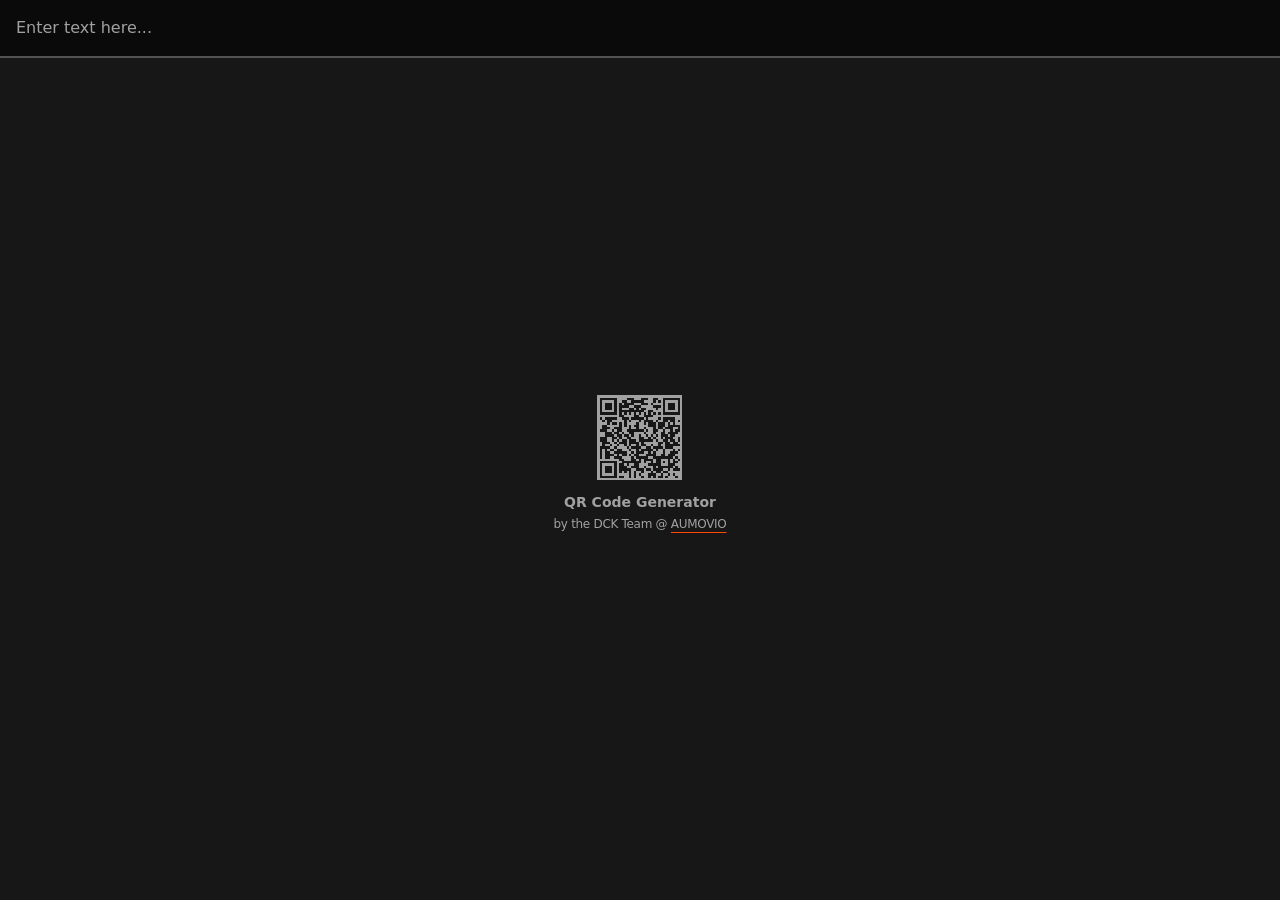
<file: dck-qr-code-generator/index.html>
<!doctype html>
<html lang="en" class="h-full">
  <head>
    <meta charset="utf-8"/>
    <title>QR Code Gen</title>
    <base href="https://kexplx.github.io/apps/dck-qr-code-generator/"/>
    <meta name="viewport" content="width=device-width, initial-scale=1"/>
    <link rel="icon" type="image/png" href="favicon.png"/>

    <!-- Safari Header (even without webapp) -->
    <meta name="theme-color" content="#0a0a0a"/>
    <link rel="manifest" href="manifest.webmanifest"/>

    <!-- iOS -->
    <link rel="apple-touch-icon" href="touch-icon-180x180.png"/>
    <meta name="mobile-web-app-capable" content="yes"/>
    <meta name="apple-mobile-web-app-status-bar-style" content="green"/>
  <link rel="stylesheet" href="styles-MJEDY5VC.css"></head>
  <body class="h-full bg-neutral-900 text-neutral-200">
    <app-root></app-root>
  <script src="main-AU4Q6XQM.js" type="module"></script></body>
</html>
</file>
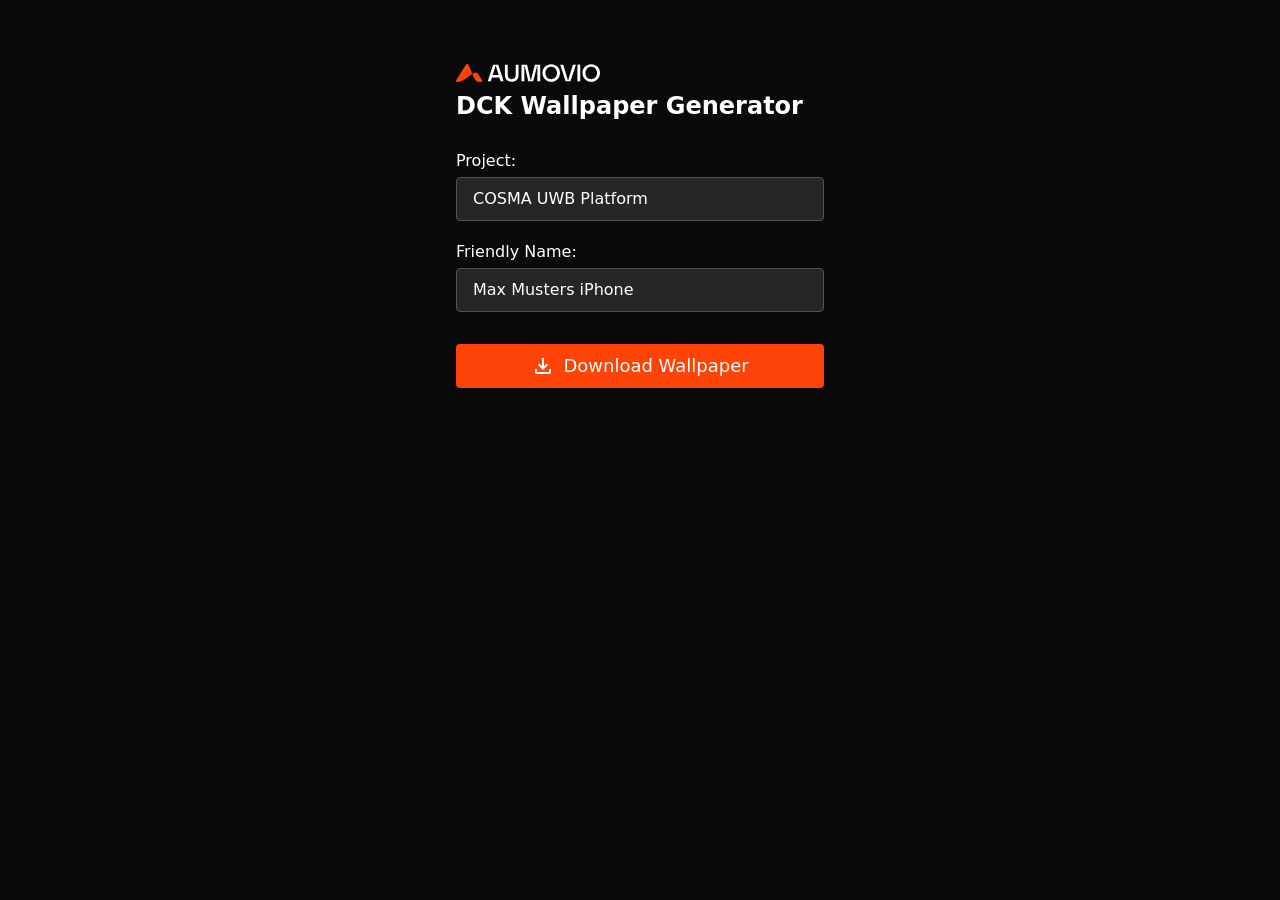
<file: dck-wallpaper-gen/index.html>
<!DOCTYPE html>
<html lang="en">
  <head>
    <meta charset="UTF-8" />
    <meta name="viewport" content="width=device-width, initial-scale=1.0" />
    <title>DCK Wallpaper Generator</title>

    <link rel="stylesheet" href="styles.min.css" />
    <link rel="shortcut icon" href="favicon.png" type="image/png" />
    <script src="html2canvas-pro.min.js"></script>

    <meta name="theme-color" content="#0a0a0a" />
    <link rel="manifest" href="manifest.webmanifest" />

    <link rel="apple-touch-icon" href="touch-icon-180x180.png" />
    <meta name="mobile-web-app-capable" content="yes" />
    <meta name="apple-mobile-web-app-status-bar-style" content="green" />
  </head>

  <body
    class="bg-neutral-950 text-white flex items-center justify-center text-lg"
  >
    <div
      class="w-full flex items-center justify-center"
      style="padding-top: 4rem"
    >
      <div class="w-full max-w-md px-10">
        <img
          src="AUMOVIO_Logo_web_orange_white_RGB.svg"
          alt="DCK Logo"
          class="w-36 mb-2"
        />
        <h1 class="text-2xl font-bold mb-6">DCK Wallpaper Generator</h1>

        <div>
          <label for="projectName" class="mb-1 inline-block text-base"
            >Project:</label
          >
          <input
            type="text"
            id="projectName"
            spellcheck="false"
            autocomplete="off"
            placeholder="COSMA UWB Platform"
            value="COSMA UWB Platform"
            class="bg-neutral-800 rounded border h-11 transition w-full border-neutral-600 text-[16px] px-4 py-2 focus:border-neutral-500 focus:bg-transparent outline-0"
          />
        </div>

        <div class="mt-4">
          <label for="friendlyName" class="mb-1 inline-block text-base"
            >Friendly Name:</label
          >
          <input
            type="text"
            id="friendlyName"
            spellcheck="false"
            autocomplete="off"
            placeholder="Max Musters iPhone"
            class="bg-neutral-800 rounded border h-11 transition w-full border-neutral-600 text-[16px] px-4 py-2 focus:border-neutral-500 focus:bg-transparent outline-0"
          />
        </div>

        <div class="mt-8">
          <button
            id="downloadBtn"
            class="w-full flex items-center justify-center rounded transition select-none bg-[#fd4308] outline-0 font-medium py-2 cursor-pointer hover:bg-[#fd4308]/80 active:bg-[#fd4308]/60"
          >
            <svg
              xmlns="http://www.w3.org/2000/svg"
              height="24px"
              viewBox="0 -960 960 960"
              width="24px"
              fill="#FFFFFF"
              class="me-2"
            >
              <path
                d="M480-320 280-520l56-58 104 104v-326h80v326l104-104 56 58-200 200ZM240-160q-33 0-56.5-23.5T160-240v-120h80v120h480v-120h80v120q0 33-23.5 56.5T720-160H240Z"
              />
            </svg>
            Download Wallpaper
          </button>
          <div
            id="successAlert"
            class="hidden text-green-500 mt-0 text-center p-2 px-4 font-medium"
          >
            ✓ check your downloads folder
          </div>
        </div>
      </div>

      <script>
        const template = (name, project) => `
      <div id="wallpaper"
           style="position:absolute; left:-9999px; top:-9999px;"
           class="bg-neutral-950 w-[360px] h-[800px] flex items-center justify-center px-8">
          <div class="flex flex-col items-center">
            <div class="text-white text-4xl font-bold text-center wrap-break-word">${name}</div>
            <div class="text-neutral-300 text-xl mb-8">${project}</div>
            <?xml version="1.0" encoding="UTF-8"?><svg
              xmlns="http://www.w3.org/2000/svg"
              viewBox="0 0 437.9999996748 54"
              class="w-28"
            >
              <g id="Brand_mark">
                <path
                  d="M68.2992933022,31.1999960809c-2.5619049561-3.927258337-5.7236944422-5.5090542338-8.9396047732-5.5090542338-12.5913939454,0-33.3591261556,28.3090581529-53.9088393684,28.3090581529-4.03363145,0-5.4508491606-1.0908950569-5.4508491606-3.3272662708,0-.9817973784.2725426314-1.7454639217.8176280987-2.6181722246L28.9985117765,3.5454541001c1.4717432965-2.3454515521,3.1615055904-3.5454541001,5.0147724541-3.5454541001,2.0713439307,0,3.7611083754,1.5272712533,4.960253725,4.4181822972l13.5181112556,32.6182105195c3.7611062246,8.9999928309,9.4846329103,16.9636071833,17.6061663995,16.9636071833h6.8682113758c2.1802071801,0,3.434097085-1.6908914245,3.434097085-3.3272662708,0-.4908986892-.1093772727-.9817973784-.3816934745-1.4181794893l-11.7191372948-18.054558159Z"
                  style="fill: #ff4208"
                />
              </g>
              <g id="Word_mark">
                <path
                  d="M411.3689307469,53.4000036323c-15.1459219147,0-26.5594927985-11.4065122043-26.5594927985-26.4000315918,0-14.9934623933,11.4135708838-26.3999756729,26.5594927985-26.3999756729,15.2180830412,0,26.6310689279,11.4065132796,26.6310689279,26.3999756729,0,14.9935193875-11.4129858866,26.4000315918-26.6310689279,26.4000315918ZM411.3689307469,45.4369527699c9.9775747883,0,17.7303707707-7.9630508624,17.7303707707-18.4369807293,0-10.5456468688-7.7527959824-18.4369253482-17.7303707707-18.4369253482s-17.6582096441,7.8912784794-17.6582096441,18.4369253482c0,10.545703863,7.6806348558,18.4369807293,17.6582096441,18.4369807293Z"
                  style="fill: #fff"
                />
                <path
                  d="M369.288051059,52.1085061494V1.8911201621h8.6137398193v50.2173859873h-8.6137398193Z"
                  style="fill: #fff"
                />
                <path
                  d="M333.3655402484,52.1085061494L316.9995894439,1.8911201621h9.1876564951l14.2850124893,46.7739246454h.717722755l14.4281991597-46.7739246454h9.1882414923l-16.5819180102,50.2173859873h-14.8589635768Z"
                  style="fill: #fff"
                />
                <path
                  d="M289.6361384192,53.4000036323c-15.1459219147,0-26.5594927985-11.4065122043-26.5594927985-26.4000315918,0-14.9934623933,11.4135708838-26.3999756729,26.5594927985-26.3999756729,15.2180830412,0,26.6310689279,11.4065132796,26.6310689279,26.3999756729,0,14.9935193875-11.4129858866,26.4000315918-26.6310689279,26.4000315918ZM289.6361384192,45.4369527699c9.9775403767,0,17.7303707707-7.9630508624,17.7303707707-18.4369807293,0-10.5456468688-7.752830394-18.4369253482-17.7303707707-18.4369253482-9.9775747883,0-17.6582268499,7.8912784794-17.6582268499,18.4369253482,0,10.545703863,7.6806520616,18.4369807293,17.6582268499,18.4369807293Z"
                  style="fill: #fff"
                />
                <path
                  d="M199.2161821124,52.1085061494V1.8911201621h17.0126652215l10.9106453402,46.7739246454h.7182905464L239.9168813211,1.8911201621h16.2227813399v50.2173859873h-8.6137398193V5.3345997851h-.8614772167l-11.8437503037,46.7739063643h-14.8589291652l-11.2697992163-46.7739063643h-.8614772167v46.7739063643h-8.6143076107Z"
                  style="fill: #fff"
                />
                <path
                  d="M169.4565825105,53.3280618797c-13.2081358583,0-20.6734057113-7.5325875469-20.6734057113-20.3021432533V1.8911201621h8.6143076107v30.5608516783c0,8.034820557,4.0193265745,13.0565269487,12.1307086416,13.0565269487,8.1119498585,0,12.131276433-5.0217063916,12.131276433-13.0565269487V1.8911201621h8.6142904049v31.1347984643c0,12.8412694822-7.4658376445,20.3021432533-20.8171773789,20.3021432533Z"
                  style="fill: #fff"
                />
                <path
                  d="M96.6412961945,52.1085061494L112.9356746751,1.8911201621h15.6488216496l16.2227641341,50.2173859873h-9.1166309514l-3.7323596337-11.8369712184h-22.5395812268l-3.6613168842,11.8369712184h-9.1160755684ZM111.5718397061,33.3128361006h18.23271992l-8.829104822-27.9782363155h-.7177141521l-8.6859009459,27.9782363155Z"
                  style="fill: #fff"
                />
              </g>
            </svg>

            <div class="text-neutral-400 text-xs mt-2">by DCK Simulation</div>
          </div>
      </div>
      `;

        document
          .getElementById("downloadBtn")
          .addEventListener("click", async () => {
            const name =
              document.getElementById("friendlyName").value.trim() ||
              "Wallpaper";
            const project =
              document.getElementById("projectName").value.trim() ||
              "DCK Simulation";

            const wrapper = document.createElement("div");
            wrapper.innerHTML = template(name, project);
            document.body.appendChild(wrapper);

            const node = wrapper.querySelector("#wallpaper");

            const canvas = await html2canvas(node, {
              scale: 3,
              useCORS: true,
            });

            canvas.toBlob((blob) => {
              const link = document.createElement("a");
              link.download = `DCK_Wallpaper_${name.replaceAll(
                /\s+/g,
                "_"
              )}.png`;
              link.href = URL.createObjectURL(blob);
              link.click();

              setTimeout(() => {
                document
                  .getElementById("successAlert")
                  .classList.remove("hidden");
              }, 2000);
            });

            document.body.removeChild(wrapper);
          });
      </script>
    </div>
  </body>
</html>
</file>
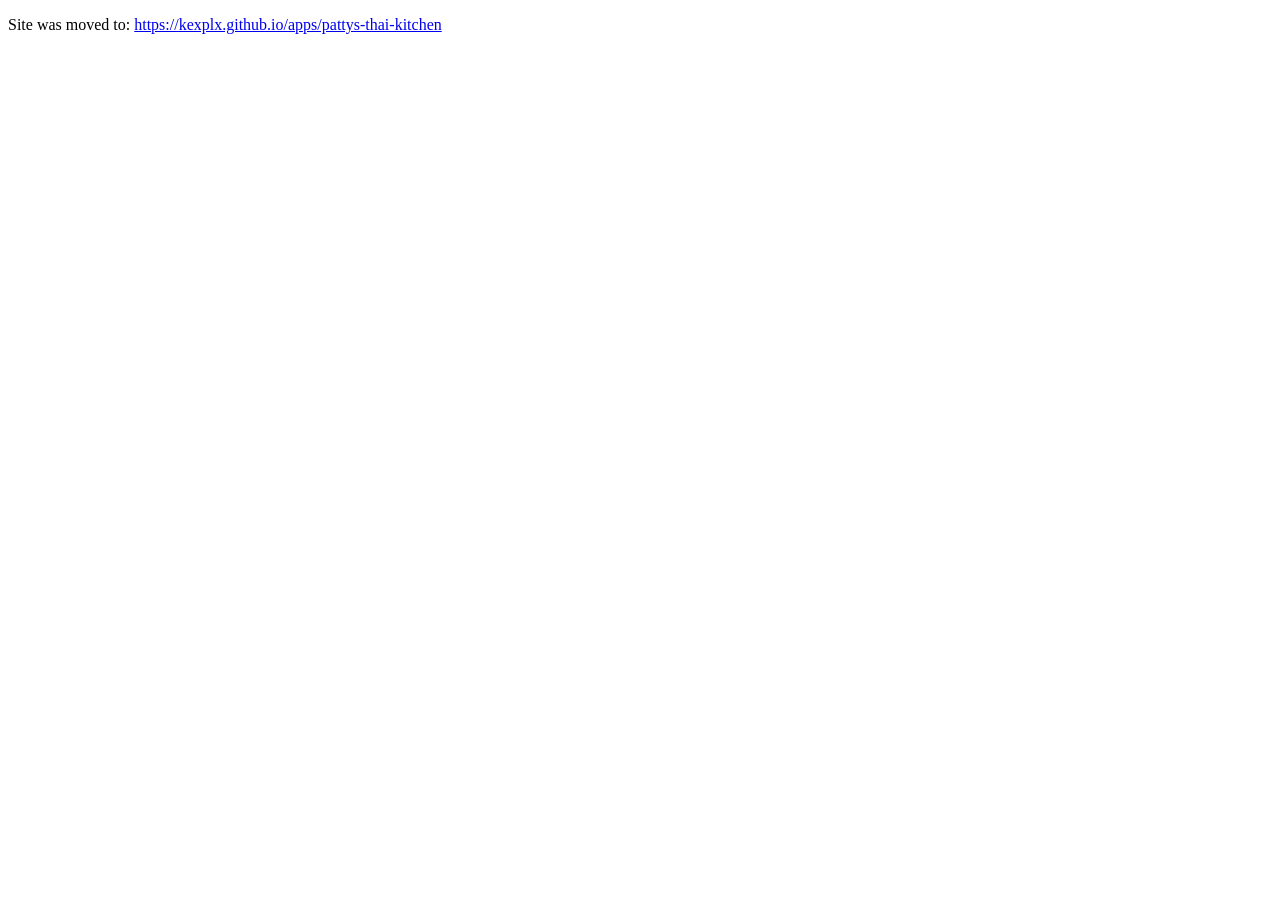
<file: jk/index.html>
<!doctype html>
<html lang="de" data-beasties-container>
  <head>
    <meta charset="utf-8">
    <title>Jellys Kitchen</title>
    <base href="./">
    <meta name="viewport" content="width=device-width, initial-scale=1, maximum-scale=1, user-scalable=no">
    <link rel="icon" type="image/x-icon" href="favicon.ico">
  <body>
    <p>
      Site was moved to: <a href="https://kexplx.github.io/apps/pattys-thai-kitchen">https://kexplx.github.io/apps/pattys-thai-kitchen</a>
    </p>
  </body>
</html>
</file>
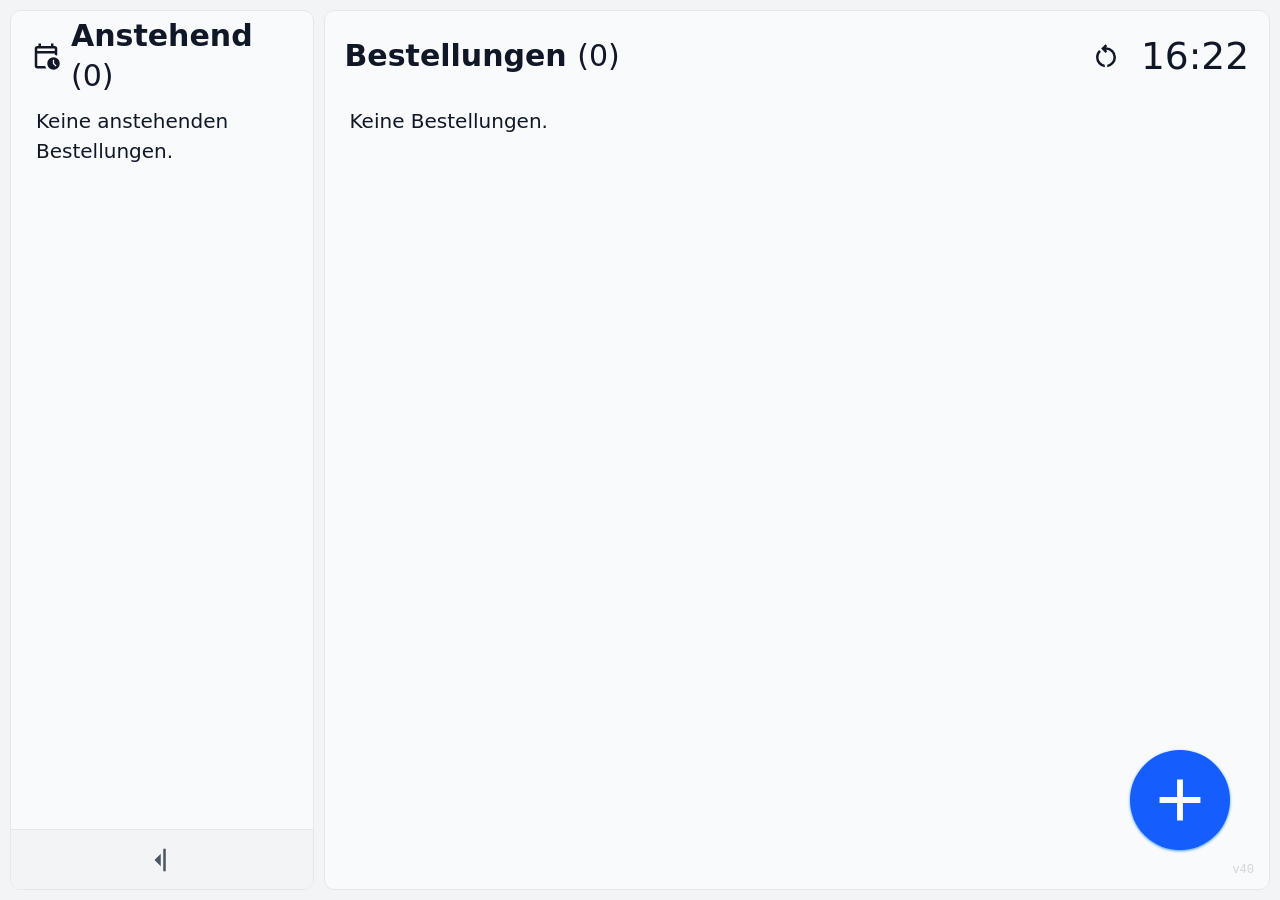
<file: pattys-thai-kitchen/index.html>
<!doctype html>
<html lang="de" data-beasties-container>
  <head>
    <meta charset="utf-8">
    <title>Pattys Thai Kitchen</title>
    <base href="./">
    <meta name="viewport" content="width=device-width, initial-scale=1, maximum-scale=1, user-scalable=no">
    <link rel="icon" type="image/x-icon" href="favicon.ico">
  <style>@layer properties;@layer theme,base,components,utilities;@layer theme{:root{--font-sans:ui-sans-serif, system-ui, sans-serif, "Apple Color Emoji", "Segoe UI Emoji", "Segoe UI Symbol", "Noto Color Emoji";--font-mono:ui-monospace, SFMono-Regular, Menlo, Monaco, Consolas, "Liberation Mono", "Courier New", monospace;--color-red-100:oklch(93.6% .032 17.717);--color-red-500:oklch(63.7% .237 25.331);--color-red-600:oklch(57.7% .245 27.325);--color-red-700:oklch(50.5% .213 27.518);--color-green-600:oklch(62.7% .194 149.214);--color-green-700:oklch(52.7% .154 150.069);--color-teal-500:oklch(70.4% .14 182.503);--color-blue-50:oklch(97% .014 254.604);--color-blue-400:oklch(70.7% .165 254.624);--color-blue-500:oklch(62.3% .214 259.815);--color-blue-600:oklch(54.6% .245 262.881);--color-blue-700:oklch(48.8% .243 264.376);--color-pink-500:oklch(65.6% .241 354.308);--color-gray-50:oklch(98.5% .002 247.839);--color-gray-100:oklch(96.7% .003 264.542);--color-gray-200:oklch(92.8% .006 264.531);--color-gray-300:oklch(87.2% .01 258.338);--color-gray-400:oklch(70.7% .022 261.325);--color-gray-500:oklch(55.1% .027 264.364);--color-gray-600:oklch(44.6% .03 256.802);--color-gray-700:oklch(37.3% .034 259.733);--color-gray-800:oklch(27.8% .033 256.848);--color-gray-900:oklch(21% .034 264.665);--color-black:#000;--color-white:#fff;--spacing:.25rem;--container-md:28rem;--container-6xl:72rem;--text-sm:.875rem;--text-sm--line-height:calc(1.25 / .875);--text-lg:1.125rem;--text-lg--line-height:calc(1.75 / 1.125);--text-xl:1.25rem;--text-xl--line-height:calc(1.75 / 1.25);--text-2xl:1.5rem;--text-2xl--line-height:calc(2 / 1.5);--text-3xl:1.875rem;--text-3xl--line-height:1.2 ;--font-weight-normal:400;--font-weight-medium:500;--font-weight-bold:700;--tracking-tight:-.025em;--radius-lg:.5rem;--radius-xl:.75rem;--blur-xs:4px;--default-transition-duration:.15s;--default-transition-timing-function:cubic-bezier(.4, 0, .2, 1);--default-font-family:var(--font-sans);--default-mono-font-family:var(--font-mono)}}@layer base{*,:after,:before{box-sizing:border-box;margin:0;padding:0;border:0 solid}html{line-height:1.5;-webkit-text-size-adjust:100%;tab-size:4;font-family:var(--default-font-family, ui-sans-serif, system-ui, sans-serif, "Apple Color Emoji", "Segoe UI Emoji", "Segoe UI Symbol", "Noto Color Emoji");font-feature-settings:var(--default-font-feature-settings, normal);font-variation-settings:var(--default-font-variation-settings, normal);-webkit-tap-highlight-color:transparent}}@layer utilities{.bg-gray-100{background-color:var(--color-gray-100)}.text-gray-900{color:var(--color-gray-900)}}html{font-size:20px}@property --tw-space-y-reverse{syntax:"*";inherits:false;initial-value:0;}@property --tw-border-style{syntax:"*";inherits:false;initial-value:solid;}@property --tw-font-weight{syntax:"*";inherits:false;}@property --tw-tracking{syntax:"*";inherits:false;}@property --tw-ordinal{syntax:"*";inherits:false;}@property --tw-slashed-zero{syntax:"*";inherits:false;}@property --tw-numeric-figure{syntax:"*";inherits:false;}@property --tw-numeric-spacing{syntax:"*";inherits:false;}@property --tw-numeric-fraction{syntax:"*";inherits:false;}@property --tw-shadow{syntax:"*";inherits:false;initial-value:0 0 #0000;}@property --tw-shadow-color{syntax:"*";inherits:false;}@property --tw-shadow-alpha{syntax:"<percentage>";inherits:false;initial-value:100%;}@property --tw-inset-shadow{syntax:"*";inherits:false;initial-value:0 0 #0000;}@property --tw-inset-shadow-color{syntax:"*";inherits:false;}@property --tw-inset-shadow-alpha{syntax:"<percentage>";inherits:false;initial-value:100%;}@property --tw-ring-color{syntax:"*";inherits:false;}@property --tw-ring-shadow{syntax:"*";inherits:false;initial-value:0 0 #0000;}@property --tw-inset-ring-color{syntax:"*";inherits:false;}@property --tw-inset-ring-shadow{syntax:"*";inherits:false;initial-value:0 0 #0000;}@property --tw-ring-inset{syntax:"*";inherits:false;}@property --tw-ring-offset-width{syntax:"<length>";inherits:false;initial-value:0px;}@property --tw-ring-offset-color{syntax:"*";inherits:false;initial-value:#fff;}@property --tw-ring-offset-shadow{syntax:"*";inherits:false;initial-value:0 0 #0000;}@property --tw-blur{syntax:"*";inherits:false;}@property --tw-brightness{syntax:"*";inherits:false;}@property --tw-contrast{syntax:"*";inherits:false;}@property --tw-grayscale{syntax:"*";inherits:false;}@property --tw-hue-rotate{syntax:"*";inherits:false;}@property --tw-invert{syntax:"*";inherits:false;}@property --tw-opacity{syntax:"*";inherits:false;}@property --tw-saturate{syntax:"*";inherits:false;}@property --tw-sepia{syntax:"*";inherits:false;}@property --tw-drop-shadow{syntax:"*";inherits:false;}@property --tw-drop-shadow-color{syntax:"*";inherits:false;}@property --tw-drop-shadow-alpha{syntax:"<percentage>";inherits:false;initial-value:100%;}@property --tw-drop-shadow-size{syntax:"*";inherits:false;}@property --tw-backdrop-blur{syntax:"*";inherits:false;}@property --tw-backdrop-brightness{syntax:"*";inherits:false;}@property --tw-backdrop-contrast{syntax:"*";inherits:false;}@property --tw-backdrop-grayscale{syntax:"*";inherits:false;}@property --tw-backdrop-hue-rotate{syntax:"*";inherits:false;}@property --tw-backdrop-invert{syntax:"*";inherits:false;}@property --tw-backdrop-opacity{syntax:"*";inherits:false;}@property --tw-backdrop-saturate{syntax:"*";inherits:false;}@property --tw-backdrop-sepia{syntax:"*";inherits:false;}@layer properties{@supports ((-webkit-hyphens: none) and (not (margin-trim: inline))) or ((-moz-orient: inline) and (not (color:rgb(from red r g b)))){*,:before,:after{--tw-space-y-reverse:0;--tw-border-style:solid;--tw-font-weight:initial;--tw-tracking:initial;--tw-ordinal:initial;--tw-slashed-zero:initial;--tw-numeric-figure:initial;--tw-numeric-spacing:initial;--tw-numeric-fraction:initial;--tw-shadow:0 0 #0000;--tw-shadow-color:initial;--tw-shadow-alpha:100%;--tw-inset-shadow:0 0 #0000;--tw-inset-shadow-color:initial;--tw-inset-shadow-alpha:100%;--tw-ring-color:initial;--tw-ring-shadow:0 0 #0000;--tw-inset-ring-color:initial;--tw-inset-ring-shadow:0 0 #0000;--tw-ring-inset:initial;--tw-ring-offset-width:0px;--tw-ring-offset-color:#fff;--tw-ring-offset-shadow:0 0 #0000;--tw-blur:initial;--tw-brightness:initial;--tw-contrast:initial;--tw-grayscale:initial;--tw-hue-rotate:initial;--tw-invert:initial;--tw-opacity:initial;--tw-saturate:initial;--tw-sepia:initial;--tw-drop-shadow:initial;--tw-drop-shadow-color:initial;--tw-drop-shadow-alpha:100%;--tw-drop-shadow-size:initial;--tw-backdrop-blur:initial;--tw-backdrop-brightness:initial;--tw-backdrop-contrast:initial;--tw-backdrop-grayscale:initial;--tw-backdrop-hue-rotate:initial;--tw-backdrop-invert:initial;--tw-backdrop-opacity:initial;--tw-backdrop-saturate:initial;--tw-backdrop-sepia:initial}}}</style><link rel="stylesheet" href="styles-PNLXZDES.css" media="print" onload="this.media='all'"><noscript><link rel="stylesheet" href="styles-PNLXZDES.css"></noscript></head>
  <body class="bg-gray-100 text-gray-900">
    <app-root></app-root>
  <script src="main-TTSS6M2B.js" type="module"></script></body>
</html>
</file>
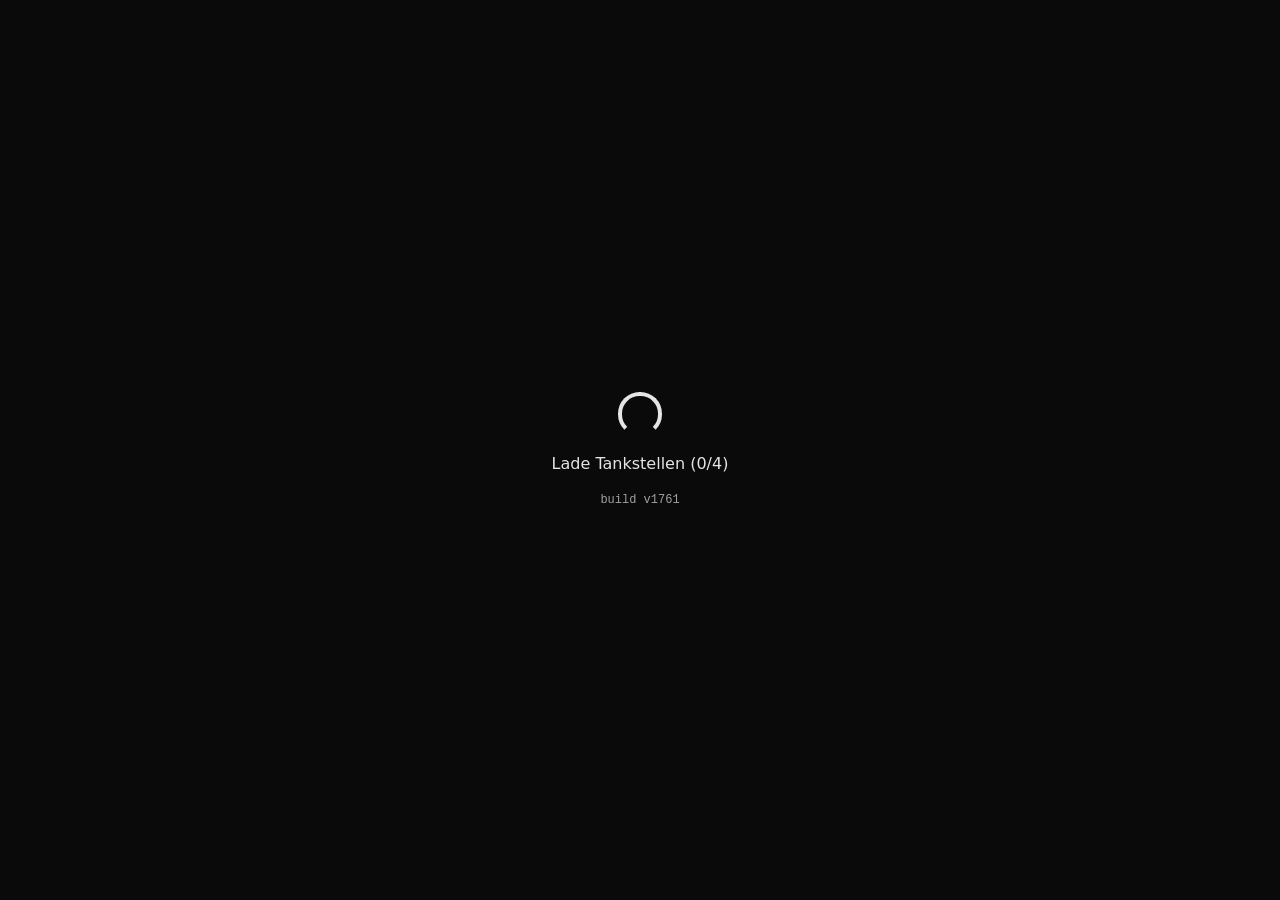
<file: tanken/index.html>
<!doctype html>
<html lang="en">
  <head>
    <meta charset="UTF-8" />
    <meta name="viewport" content="width=device-width, initial-scale=1.0" />
    <title>Tanken</title>
    <link rel="icon" type="image/png" href="favicon.png" />
    <link rel="stylesheet" href="styles.min.css" />

    <style>
      .loader {
        --color-1: #e5e5e5;
        --size: 0.9px;
        width: calc(48 * var(--size));
        height: calc(48 * var(--size));
        border: calc(5 * var(--size)) solid var(--color-1);
        border-bottom-color: transparent;
        border-radius: 50%;
        display: inline-block;
        box-sizing: border-box;
        animation: rotation 1s linear infinite;
      }

      @keyframes rotation {
        0% {
          transform: rotate(0deg);
        }
        100% {
          transform: rotate(360deg);
        }
      }
    </style>

    <!-- Safari Header (even without webapp) -->
    <meta name="theme-color" content="#0a0a0a" />
    <link rel="manifest" href="manifest.webmanifest" />

    <!-- iOS -->
    <link rel="apple-touch-icon" href="touch-icon-180x180.png" />
    <meta name="mobile-web-app-capable" content="yes" />
    <meta name="apple-mobile-web-app-status-bar-style" content="green" />
  </head>
  <body
    class="bg-neutral-950 text-neutral-200 pt-10 pb-24 flex flex-col items-center justify-center space-y-10"
    style="touch-action: manipulation"
  >
    <div
      id="fuelTypeSwitcher"
      class="fixed hidden top-16 right-4 z-50 flex-col items-center gap-1.5 rounded-lg border border-neutral-700 bg-neutral-900/60 p-1 shadow-lg backdrop-blur transition-all duration-300"
    ></div>

    <button
      id="fuelMenuToggle"
      type="button"
      aria-label="Kraftstoffauswahl ein-/ausblenden"
      class="fixed hidden top-4 right-4 z-50 h-10 items-center justify-center gap-1 transition-colors text-neutral-500"
    >
      <span id="fuelMenuLabel" class="w-20 text-neutral-500 text-right"></span>
      <svg
        xmlns="http://www.w3.org/2000/svg"
        height="24px"
        viewBox="0 -960 960 960"
        width="24px"
        fill="currentColor"
        class="transition-transform duration-300"
      >
        <path d="M480-528 296-344l-56-56 240-240 240 240-56 56-184-184Z" />
      </svg>
    </button>

    <div
      id="stationContainer"
      class="flex flex-col items-center justify-center w-full space-y-8"
    >
      <div class="fixed inset-0 flex flex-col items-center justify-center">
        <span class="loader"></span>
        <p id="loadingCounter" class="mt-4">Lade Tankstellen...</p>

        <p class="text-neutral-400 text-xs mt-4 font-mono">
          build v<span>1761</span>
        </p>
      </div>
    </div>

    <script src="utils.js"></script>
    <script src="app.js"></script>
  </body>
</html>
</file>
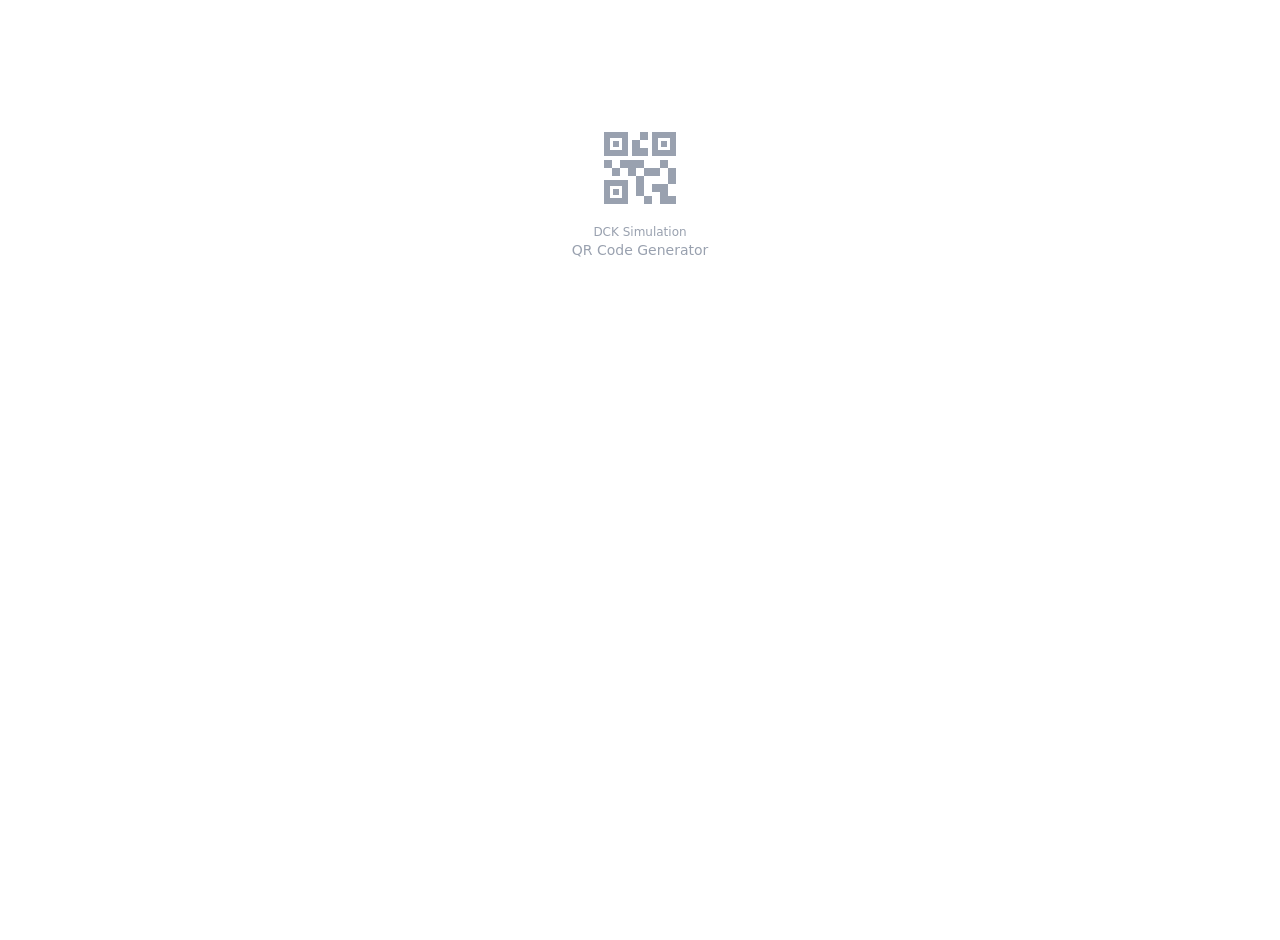
<file: test-1/index.html>
<!doctype html>
<html lang="en" class="h-full">
  <head>
    <meta charset="utf-8"/>
    <title>QR Code Generator</title>
    <base href="https://kexplx.github.io/apps/test-1/"/>
    <meta name="viewport" content="width=device-width, initial-scale=1"/>
    <link rel="icon" type="image/png" href="favicon.png"/>
  <link rel="stylesheet" href="styles-NYVGJ2CP.css"></head>
  <body class="h-full overflow-hidden text-gray-800">
    <app-root></app-root>
  <script src="main-WLLAS3D6.js" type="module"></script></body>
</html>
</file>
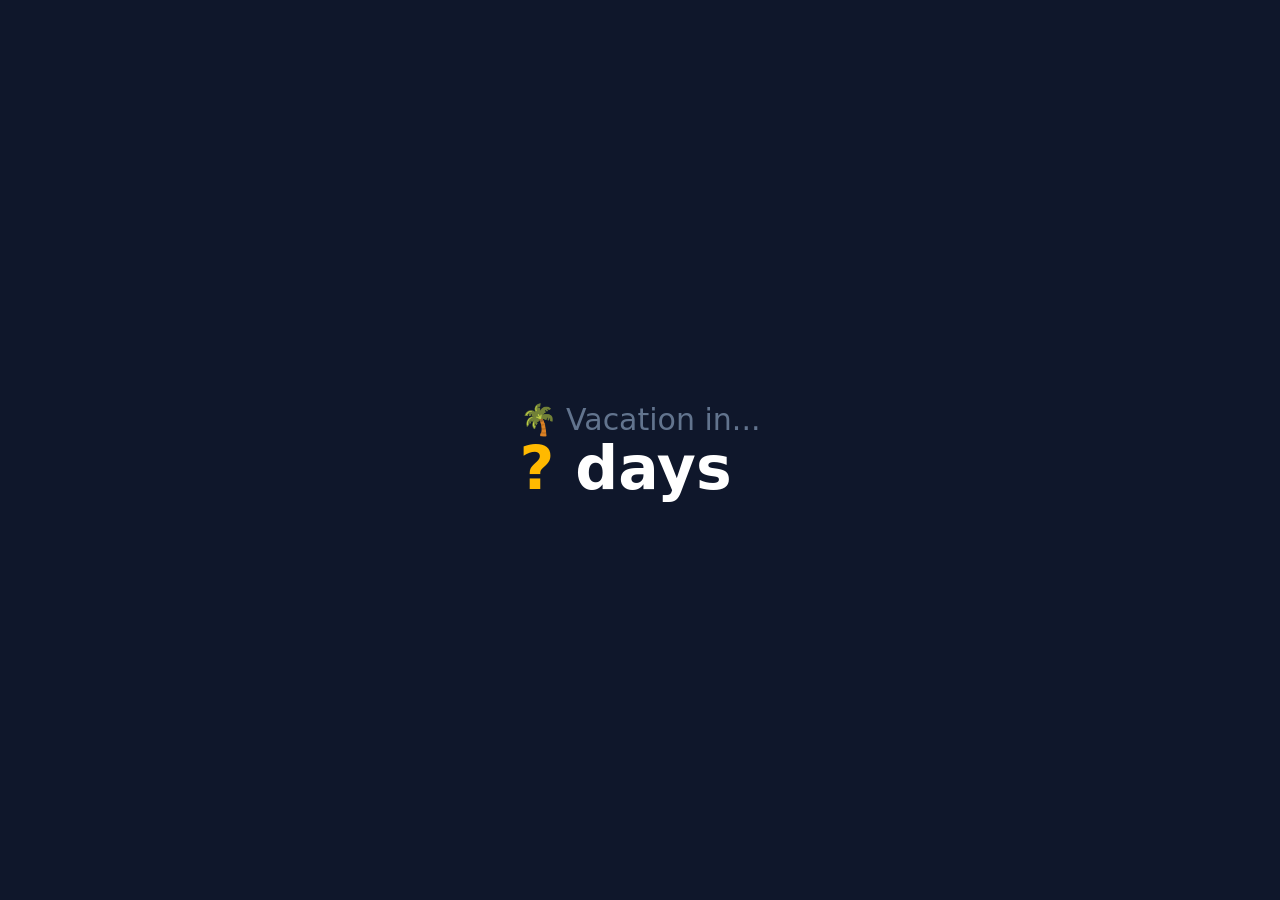
<file: vacation-tracker/index.html>
<!DOCTYPE html>
<html lang="en">
  <head>
    <meta charset="UTF-8" />
    <link
      rel="icon"
      href="data:image/svg+xml,<svg xmlns=%22http://www.w3.org/2000/svg%22 viewBox=%220 0 100 100%22><text y=%22.9em%22 font-size=%2290%22>🌴</text></svg>"
    />
    <meta name="viewport" content="width=device-width, initial-scale=1.0" />
    <title>Vacation Tracker</title>
    <style>
      /*! tailwindcss v4.1.11 | MIT License | https://tailwindcss.com */
      @layer properties;
      @layer theme, base, components, utilities;
      @layer theme {
        :root,
        :host {
          --font-sans: ui-sans-serif, system-ui, sans-serif, "Apple Color Emoji",
            "Segoe UI Emoji", "Segoe UI Symbol", "Noto Color Emoji";
          --font-mono: ui-monospace, SFMono-Regular, Menlo, Monaco, Consolas,
            "Liberation Mono", "Courier New", monospace;
          --color-amber-400: oklch(82.8% 0.189 84.429);
          --color-slate-500: oklch(55.4% 0.046 257.417);
          --color-slate-900: oklch(20.8% 0.042 265.755);
          --color-white: #fff;
          --text-3xl: 1.875rem;
          --text-3xl--line-height: calc(2.25 / 1.875);
          --text-6xl: 3.75rem;
          --text-6xl--line-height: 1;
          --font-weight-medium: 500;
          --font-weight-extrabold: 800;
          --tracking-tighter: -0.05em;
          --default-font-family: var(--font-sans);
          --default-mono-font-family: var(--font-mono);
        }
      }
      @layer base {
        *,
        ::after,
        ::before,
        ::backdrop,
        ::file-selector-button {
          box-sizing: border-box;
          margin: 0;
          padding: 0;
          border: 0 solid;
        }
        html,
        :host {
          line-height: 1.5;
          -webkit-text-size-adjust: 100%;
          tab-size: 4;
          font-family: var(
            --default-font-family,
            ui-sans-serif,
            system-ui,
            sans-serif,
            "Apple Color Emoji",
            "Segoe UI Emoji",
            "Segoe UI Symbol",
            "Noto Color Emoji"
          );
          font-feature-settings: var(--default-font-feature-settings, normal);
          font-variation-settings: var(
            --default-font-variation-settings,
            normal
          );
          -webkit-tap-highlight-color: transparent;
        }
        hr {
          height: 0;
          color: inherit;
          border-top-width: 1px;
        }
        abbr:where([title]) {
          -webkit-text-decoration: underline dotted;
          text-decoration: underline dotted;
        }
        h1,
        h2,
        h3,
        h4,
        h5,
        h6 {
          font-size: inherit;
          font-weight: inherit;
        }
        a {
          color: inherit;
          -webkit-text-decoration: inherit;
          text-decoration: inherit;
        }
        b,
        strong {
          font-weight: bolder;
        }
        code,
        kbd,
        samp,
        pre {
          font-family: var(
            --default-mono-font-family,
            ui-monospace,
            SFMono-Regular,
            Menlo,
            Monaco,
            Consolas,
            "Liberation Mono",
            "Courier New",
            monospace
          );
          font-feature-settings: var(
            --default-mono-font-feature-settings,
            normal
          );
          font-variation-settings: var(
            --default-mono-font-variation-settings,
            normal
          );
          font-size: 1em;
        }
        small {
          font-size: 80%;
        }
        sub,
        sup {
          font-size: 75%;
          line-height: 0;
          position: relative;
          vertical-align: baseline;
        }
        sub {
          bottom: -0.25em;
        }
        sup {
          top: -0.5em;
        }
        table {
          text-indent: 0;
          border-color: inherit;
          border-collapse: collapse;
        }
        :-moz-focusring {
          outline: auto;
        }
        progress {
          vertical-align: baseline;
        }
        summary {
          display: list-item;
        }
        ol,
        ul,
        menu {
          list-style: none;
        }
        img,
        svg,
        video,
        canvas,
        audio,
        iframe,
        embed,
        object {
          display: block;
          vertical-align: middle;
        }
        img,
        video {
          max-width: 100%;
          height: auto;
        }
        button,
        input,
        select,
        optgroup,
        textarea,
        ::file-selector-button {
          font: inherit;
          font-feature-settings: inherit;
          font-variation-settings: inherit;
          letter-spacing: inherit;
          color: inherit;
          border-radius: 0;
          background-color: transparent;
          opacity: 1;
        }
        :where(select:is([multiple], [size])) optgroup {
          font-weight: bolder;
        }
        :where(select:is([multiple], [size])) optgroup option {
          padding-inline-start: 20px;
        }
        ::file-selector-button {
          margin-inline-end: 4px;
        }
        ::placeholder {
          opacity: 1;
        }
        @supports (not (-webkit-appearance: -apple-pay-button)) or
          (contain-intrinsic-size: 1px) {
          ::placeholder {
            color: currentcolor;
            @supports (color: color-mix(in lab, red, red)) {
              color: color-mix(in oklab, currentcolor 50%, transparent);
            }
          }
        }
        textarea {
          resize: vertical;
        }
        ::-webkit-search-decoration {
          -webkit-appearance: none;
        }
        ::-webkit-date-and-time-value {
          min-height: 1lh;
          text-align: inherit;
        }
        ::-webkit-datetime-edit {
          display: inline-flex;
        }
        ::-webkit-datetime-edit-fields-wrapper {
          padding: 0;
        }
        ::-webkit-datetime-edit,
        ::-webkit-datetime-edit-year-field,
        ::-webkit-datetime-edit-month-field,
        ::-webkit-datetime-edit-day-field,
        ::-webkit-datetime-edit-hour-field,
        ::-webkit-datetime-edit-minute-field,
        ::-webkit-datetime-edit-second-field,
        ::-webkit-datetime-edit-millisecond-field,
        ::-webkit-datetime-edit-meridiem-field {
          padding-block: 0;
        }
        :-moz-ui-invalid {
          box-shadow: none;
        }
        button,
        input:where([type="button"], [type="reset"], [type="submit"]),
        ::file-selector-button {
          appearance: button;
        }
        ::-webkit-inner-spin-button,
        ::-webkit-outer-spin-button {
          height: auto;
        }
        [hidden]:where(:not([hidden="until-found"])) {
          display: none !important;
        }
      }
      @layer utilities {
        .flex {
          display: flex;
        }
        .h-screen {
          height: 100vh;
        }
        .w-screen {
          width: 100vw;
        }
        .items-center {
          align-items: center;
        }
        .justify-center {
          justify-content: center;
        }
        .bg-slate-900 {
          background-color: var(--color-slate-900);
        }
        .text-3xl {
          font-size: var(--text-3xl);
          line-height: var(--tw-leading, var(--text-3xl--line-height));
        }
        .text-6xl {
          font-size: var(--text-6xl);
          line-height: var(--tw-leading, var(--text-6xl--line-height));
        }
        .font-extrabold {
          --tw-font-weight: var(--font-weight-extrabold);
          font-weight: var(--font-weight-extrabold);
        }
        .font-medium {
          --tw-font-weight: var(--font-weight-medium);
          font-weight: var(--font-weight-medium);
        }
        .tracking-tighter {
          --tw-tracking: var(--tracking-tighter);
          letter-spacing: var(--tracking-tighter);
        }
        .text-amber-400 {
          color: var(--color-amber-400);
        }
        .text-slate-500 {
          color: var(--color-slate-500);
        }
        .text-white {
          color: var(--color-white);
        }
      }
      @property --tw-font-weight {
        syntax: "*";
        inherits: false;
      }
      @property --tw-tracking {
        syntax: "*";
        inherits: false;
      }
      @layer properties {
        @supports ((-webkit-hyphens: none) and (not (margin-trim: inline))) or
          ((-moz-orient: inline) and (not (color: rgb(from red r g b)))) {
          *,
          ::before,
          ::after,
          ::backdrop {
            --tw-font-weight: initial;
            --tw-tracking: initial;
          }
        }
      }
    </style>
  </head>
  <body>
    <div
      class="flex h-screen w-screen items-center justify-center bg-slate-900"
    >
      <div>
        <p class="text-3xl font-medium text-slate-500">🌴 Vacation in...</p>
        <p class="text-6xl font-extrabold text-white">
          <span id="daysCount" class="text-amber-400"></span>
          <span class="daysLabel"></span>
        </p>
      </div>
    </div>

    <script>
      function getDaysUntilVacation(vacationDate) {
        const [day, month, year] = vacationDate.split(".").map(Number);
        const vacation = new Date(year, month - 1, day);
        const today = new Date();
        today.setHours(0, 0, 0, 0);
        const diffTime = vacation - today;
        return Math.ceil(diffTime / (1000 * 60 * 60 * 24));
      }

      const params = new URLSearchParams(window.location.search);
      const vacationDate = params.get("vacationDate");

      const countElem = document.getElementById("daysCount");
      const labelElem = document.querySelector(".daysLabel");
      const topElem = document.querySelector("p.text-3xl");

      if (vacationDate) {
        const days = getDaysUntilVacation(vacationDate);

        if (days <= 0) {
          countElem.textContent = "HAPPY";
          labelElem.textContent = "VACATION 🍹";
          topElem.style.display = "none";
        } else {
          countElem.textContent = days;
          labelElem.textContent = days === 1 ? "DAY" : "DAYS";
        }
      } else {
        countElem.textContent = "?";
        labelElem.textContent = "days";
      }
    </script>
  </body>
</html>
</file>
<file: dck-qr-code-generator/styles-MJEDY5VC.css>
@layer properties;@layer theme,base,components,utilities;@layer theme{:root,:host{--font-sans: ui-sans-serif, system-ui, sans-serif, "Apple Color Emoji", "Segoe UI Emoji", "Segoe UI Symbol", "Noto Color Emoji";--font-mono: ui-monospace, SFMono-Regular, Menlo, Monaco, Consolas, "Liberation Mono", "Courier New", monospace;--color-neutral-200: oklch(92.2% 0 0);--color-neutral-400: oklch(70.8% 0 0);--color-neutral-500: oklch(55.6% 0 0);--color-neutral-600: oklch(43.9% 0 0);--color-neutral-800: oklch(26.9% 0 0);--color-neutral-900: oklch(20.5% 0 0);--color-neutral-950: oklch(14.5% 0 0);--spacing: .25rem;--text-xs: .75rem;--text-xs--line-height: calc(1 / .75);--text-sm: .875rem;--text-sm--line-height: calc(1.25 / .875);--font-weight-bold: 700;--tracking-tight: -.025em;--default-transition-duration: .15s;--default-transition-timing-function: cubic-bezier(.4, 0, .2, 1);--default-font-family: var(--font-sans);--default-mono-font-family: var(--font-mono);--color-AUMOVIO-orange: #fd4708}}@layer base{*,:after,:before,::backdrop,::file-selector-button{box-sizing:border-box;margin:0;padding:0;border:0 solid}html,:host{line-height:1.5;-webkit-text-size-adjust:100%;tab-size:4;font-family:var(--default-font-family, ui-sans-serif, system-ui, sans-serif, "Apple Color Emoji", "Segoe UI Emoji", "Segoe UI Symbol", "Noto Color Emoji");font-feature-settings:var(--default-font-feature-settings, normal);font-variation-settings:var(--default-font-variation-settings, normal);-webkit-tap-highlight-color:transparent}hr{height:0;color:inherit;border-top-width:1px}abbr:where([title]){-webkit-text-decoration:underline dotted;text-decoration:underline dotted}h1,h2,h3,h4,h5,h6{font-size:inherit;font-weight:inherit}a{color:inherit;-webkit-text-decoration:inherit;text-decoration:inherit}b,strong{font-weight:bolder}code,kbd,samp,pre{font-family:var(--default-mono-font-family, ui-monospace, SFMono-Regular, Menlo, Monaco, Consolas, "Liberation Mono", "Courier New", monospace);font-feature-settings:var(--default-mono-font-feature-settings, normal);font-variation-settings:var(--default-mono-font-variation-settings, normal);font-size:1em}small{font-size:80%}sub,sup{font-size:75%;line-height:0;position:relative;vertical-align:baseline}sub{bottom:-.25em}sup{top:-.5em}table{text-indent:0;border-color:inherit;border-collapse:collapse}:-moz-focusring{outline:auto}progress{vertical-align:baseline}summary{display:list-item}ol,ul,menu{list-style:none}img,svg,video,canvas,audio,iframe,embed,object{display:block;vertical-align:middle}img,video{max-width:100%;height:auto}button,input,select,optgroup,textarea,::file-selector-button{font:inherit;font-feature-settings:inherit;font-variation-settings:inherit;letter-spacing:inherit;color:inherit;border-radius:0;background-color:transparent;opacity:1}:where(select:is([multiple],[size])) optgroup{font-weight:bolder}:where(select:is([multiple],[size])) optgroup option{padding-inline-start:20px}::file-selector-button{margin-inline-end:4px}::placeholder{opacity:1}@supports (not (-webkit-appearance: -apple-pay-button)) or (contain-intrinsic-size: 1px){::placeholder{color:currentcolor}@supports (color: color-mix(in lab,red,red)){{color:color-mix(in oklab,currentcolor 50%,transparent)}}}textarea{resize:vertical}::-webkit-search-decoration{-webkit-appearance:none}::-webkit-date-and-time-value{min-height:1lh;text-align:inherit}::-webkit-datetime-edit{display:inline-flex}::-webkit-datetime-edit-fields-wrapper{padding:0}::-webkit-datetime-edit,::-webkit-datetime-edit-year-field,::-webkit-datetime-edit-month-field,::-webkit-datetime-edit-day-field,::-webkit-datetime-edit-hour-field,::-webkit-datetime-edit-minute-field,::-webkit-datetime-edit-second-field,::-webkit-datetime-edit-millisecond-field,::-webkit-datetime-edit-meridiem-field{padding-block:0}:-moz-ui-invalid{box-shadow:none}button,input:where([type=button],[type=reset],[type=submit]),::file-selector-button{appearance:button}::-webkit-inner-spin-button,::-webkit-outer-spin-button{height:auto}[hidden]:where(:not([hidden=until-found])){display:none!important}}@layer utilities{.absolute{position:absolute}.relative{position:relative}.top-0{top:calc(var(--spacing) * 0)}.right-0{right:calc(var(--spacing) * 0)}.bottom-\[2px\]{bottom:2px}.container{width:100%}@media (width >= 40rem){.container{max-width:40rem}}@media (width >= 48rem){.container{max-width:48rem}}@media (width >= 64rem){.container{max-width:64rem}}@media (width >= 80rem){.container{max-width:80rem}}@media (width >= 96rem){.container{max-width:96rem}}.mt-1{margin-top:calc(var(--spacing) * 1)}.mt-3{margin-top:calc(var(--spacing) * 3)}.mt-8{margin-top:calc(var(--spacing) * 8)}.mb-8{margin-bottom:calc(var(--spacing) * 8)}.contents{display:contents}.flex{display:flex}.hidden{display:none}.inline{display:inline}.h-full{height:100%}.w-5{width:calc(var(--spacing) * 5)}.w-full{width:100%}.flex-1{flex:1}.flex-col{flex-direction:column}.items-center{align-items:center}.justify-center{justify-content:center}.border-b-2{border-bottom-style:var(--tw-border-style);border-bottom-width:2px}.border-neutral-600{border-color:var(--color-neutral-600)}.bg-neutral-900{background-color:var(--color-neutral-900)}.bg-neutral-950{background-color:var(--color-neutral-950)}.fill-neutral-400{fill:var(--color-neutral-400)}.p-5{padding:calc(var(--spacing) * 5)}.px-4{padding-inline:calc(var(--spacing) * 4)}.py-4{padding-block:calc(var(--spacing) * 4)}.ps-4{padding-inline-start:calc(var(--spacing) * 4)}.pr-11{padding-right:calc(var(--spacing) * 11)}.text-center{text-align:center}.text-sm{font-size:var(--text-sm);line-height:var(--tw-leading, var(--text-sm--line-height))}.text-xs{font-size:var(--text-xs);line-height:var(--tw-leading, var(--text-xs--line-height))}.font-bold{--tw-font-weight: var(--font-weight-bold);font-weight:var(--font-weight-bold)}.tracking-tight{--tw-tracking: var(--tracking-tight);letter-spacing:var(--tracking-tight)}.text-neutral-200{color:var(--color-neutral-200)}.text-neutral-400{color:var(--color-neutral-400)}.text-neutral-500{color:var(--color-neutral-500)}.underline{text-decoration-line:underline}.decoration-AUMOVIO-orange{text-decoration-color:var(--color-AUMOVIO-orange)}.underline-offset-4{text-underline-offset:4px}.placeholder-neutral-400::placeholder{color:var(--color-neutral-400)}.caret-AUMOVIO-orange{caret-color:var(--color-AUMOVIO-orange)}.transition-all{transition-property:all;transition-timing-function:var(--tw-ease, var(--default-transition-timing-function));transition-duration:var(--tw-duration, var(--default-transition-duration))}.transition-colors{transition-property:color,background-color,border-color,outline-color,text-decoration-color,fill,stroke,--tw-gradient-from,--tw-gradient-via,--tw-gradient-to;transition-timing-function:var(--tw-ease, var(--default-transition-timing-function));transition-duration:var(--tw-duration, var(--default-transition-duration))}.select-none{-webkit-user-select:none;user-select:none}@media (hover: hover){.hover\:bg-neutral-800\/80:hover{background-color:color-mix(in srgb,oklch(26.9% 0 0) 80%,transparent)}@supports (color: color-mix(in lab,red,red)){.hover\:bg-neutral-800\/80:hover{background-color:color-mix(in oklab,var(--color-neutral-800) 80%,transparent)}}}@media (hover: hover){.hover\:text-AUMOVIO-orange\/80:hover{color:color-mix(in srgb,#fd4708 80%,transparent)}@supports (color: color-mix(in lab,red,red)){.hover\:text-AUMOVIO-orange\/80:hover{color:color-mix(in oklab,var(--color-AUMOVIO-orange) 80%,transparent)}}}.focus\:border-AUMOVIO-orange:focus{border-color:var(--color-AUMOVIO-orange)}.active\:bg-neutral-800\/60:active{background-color:color-mix(in srgb,oklch(26.9% 0 0) 60%,transparent)}@supports (color: color-mix(in lab,red,red)){.active\:bg-neutral-800\/60:active{background-color:color-mix(in oklab,var(--color-neutral-800) 60%,transparent)}}}*{outline:none}button{cursor:pointer}.scrollbar-thin{scrollbar-width:thin}.material-symbols-outlined.filled{font-variation-settings:"FILL" 1}@property --tw-border-style{syntax: "*"; inherits: false; initial-value: solid;}@property --tw-font-weight{syntax: "*"; inherits: false;}@property --tw-tracking{syntax: "*"; inherits: false;}@layer properties{@supports ((-webkit-hyphens: none) and (not (margin-trim: inline))) or ((-moz-orient: inline) and (not (color:rgb(from red r g b)))){*,:before,:after,::backdrop{--tw-border-style: solid;--tw-font-weight: initial;--tw-tracking: initial}}}
</file>
<file: pattys-thai-kitchen/styles-PNLXZDES.css>
@layer properties;@layer theme,base,components,utilities;@layer theme{:root,:host{--font-sans: ui-sans-serif, system-ui, sans-serif, "Apple Color Emoji", "Segoe UI Emoji", "Segoe UI Symbol", "Noto Color Emoji";--font-mono: ui-monospace, SFMono-Regular, Menlo, Monaco, Consolas, "Liberation Mono", "Courier New", monospace;--color-red-100: oklch(93.6% .032 17.717);--color-red-500: oklch(63.7% .237 25.331);--color-red-600: oklch(57.7% .245 27.325);--color-red-700: oklch(50.5% .213 27.518);--color-green-600: oklch(62.7% .194 149.214);--color-green-700: oklch(52.7% .154 150.069);--color-teal-500: oklch(70.4% .14 182.503);--color-blue-50: oklch(97% .014 254.604);--color-blue-400: oklch(70.7% .165 254.624);--color-blue-500: oklch(62.3% .214 259.815);--color-blue-600: oklch(54.6% .245 262.881);--color-blue-700: oklch(48.8% .243 264.376);--color-pink-500: oklch(65.6% .241 354.308);--color-gray-50: oklch(98.5% .002 247.839);--color-gray-100: oklch(96.7% .003 264.542);--color-gray-200: oklch(92.8% .006 264.531);--color-gray-300: oklch(87.2% .01 258.338);--color-gray-400: oklch(70.7% .022 261.325);--color-gray-500: oklch(55.1% .027 264.364);--color-gray-600: oklch(44.6% .03 256.802);--color-gray-700: oklch(37.3% .034 259.733);--color-gray-800: oklch(27.8% .033 256.848);--color-gray-900: oklch(21% .034 264.665);--color-black: #000;--color-white: #fff;--spacing: .25rem;--container-md: 28rem;--container-6xl: 72rem;--text-sm: .875rem;--text-sm--line-height: calc(1.25 / .875);--text-lg: 1.125rem;--text-lg--line-height: calc(1.75 / 1.125);--text-xl: 1.25rem;--text-xl--line-height: calc(1.75 / 1.25);--text-2xl: 1.5rem;--text-2xl--line-height: calc(2 / 1.5);--text-3xl: 1.875rem;--text-3xl--line-height: 1.2 ;--font-weight-normal: 400;--font-weight-medium: 500;--font-weight-bold: 700;--tracking-tight: -.025em;--radius-lg: .5rem;--radius-xl: .75rem;--blur-xs: 4px;--default-transition-duration: .15s;--default-transition-timing-function: cubic-bezier(.4, 0, .2, 1);--default-font-family: var(--font-sans);--default-mono-font-family: var(--font-mono)}}@layer base{*,:after,:before,::backdrop,::file-selector-button{box-sizing:border-box;margin:0;padding:0;border:0 solid}html,:host{line-height:1.5;-webkit-text-size-adjust:100%;tab-size:4;font-family:var(--default-font-family, ui-sans-serif, system-ui, sans-serif, "Apple Color Emoji", "Segoe UI Emoji", "Segoe UI Symbol", "Noto Color Emoji");font-feature-settings:var(--default-font-feature-settings, normal);font-variation-settings:var(--default-font-variation-settings, normal);-webkit-tap-highlight-color:transparent}hr{height:0;color:inherit;border-top-width:1px}abbr:where([title]){-webkit-text-decoration:underline dotted;text-decoration:underline dotted}h1,h2,h3,h4,h5,h6{font-size:inherit;font-weight:inherit}a{color:inherit;-webkit-text-decoration:inherit;text-decoration:inherit}b,strong{font-weight:bolder}code,kbd,samp,pre{font-family:var(--default-mono-font-family, ui-monospace, SFMono-Regular, Menlo, Monaco, Consolas, "Liberation Mono", "Courier New", monospace);font-feature-settings:var(--default-mono-font-feature-settings, normal);font-variation-settings:var(--default-mono-font-variation-settings, normal);font-size:1em}small{font-size:80%}sub,sup{font-size:75%;line-height:0;position:relative;vertical-align:baseline}sub{bottom:-.25em}sup{top:-.5em}table{text-indent:0;border-color:inherit;border-collapse:collapse}:-moz-focusring{outline:auto}progress{vertical-align:baseline}summary{display:list-item}ol,ul,menu{list-style:none}img,svg,video,canvas,audio,iframe,embed,object{display:block;vertical-align:middle}img,video{max-width:100%;height:auto}button,input,select,optgroup,textarea,::file-selector-button{font:inherit;font-feature-settings:inherit;font-variation-settings:inherit;letter-spacing:inherit;color:inherit;border-radius:0;background-color:transparent;opacity:1}:where(select:is([multiple],[size])) optgroup{font-weight:bolder}:where(select:is([multiple],[size])) optgroup option{padding-inline-start:20px}::file-selector-button{margin-inline-end:4px}::placeholder{opacity:1}@supports (not (-webkit-appearance: -apple-pay-button)) or (contain-intrinsic-size: 1px){::placeholder{color:currentcolor}@supports (color: color-mix(in lab,red,red)){::placeholder{color:color-mix(in oklab,currentcolor 50%,transparent)}}}textarea{resize:vertical}::-webkit-search-decoration{-webkit-appearance:none}::-webkit-date-and-time-value{min-height:1lh;text-align:inherit}::-webkit-datetime-edit{display:inline-flex}::-webkit-datetime-edit-fields-wrapper{padding:0}::-webkit-datetime-edit,::-webkit-datetime-edit-year-field,::-webkit-datetime-edit-month-field,::-webkit-datetime-edit-day-field,::-webkit-datetime-edit-hour-field,::-webkit-datetime-edit-minute-field,::-webkit-datetime-edit-second-field,::-webkit-datetime-edit-millisecond-field,::-webkit-datetime-edit-meridiem-field{padding-block:0}::-webkit-calendar-picker-indicator{line-height:1}:-moz-ui-invalid{box-shadow:none}button,input:where([type=button],[type=reset],[type=submit]),::file-selector-button{appearance:button}::-webkit-inner-spin-button,::-webkit-outer-spin-button{height:auto}[hidden]:where(:not([hidden=until-found])){display:none!important}}@layer utilities{.collapse{visibility:collapse}.absolute{position:absolute}.fixed{position:fixed}.relative{position:relative}.inset-0{inset:0}.right-3{right:calc(var(--spacing) * 3)}.right-10{right:calc(var(--spacing) * 10)}.bottom-2{bottom:calc(var(--spacing) * 2)}.bottom-10{bottom:calc(var(--spacing) * 10)}.z-9999{z-index:9999}.col-span-2{grid-column:span 2 / span 2}.mx-auto{margin-inline:auto}.ms-auto{margin-inline-start:auto}.-mt-1{margin-top:calc(var(--spacing) * -1)}.mt-4{margin-top:calc(var(--spacing) * 4)}.mt-auto{margin-top:auto}.mb-1{margin-bottom:var(--spacing)}.mb-4{margin-bottom:calc(var(--spacing) * 4)}.mb-6{margin-bottom:calc(var(--spacing) * 6)}.mb-8{margin-bottom:calc(var(--spacing) * 8)}.ml-auto{margin-left:auto}.block{display:block}.flex{display:flex}.grid{display:grid}.hidden{display:none}.inline{display:inline}.inline-flex{display:inline-flex}.h-4{height:calc(var(--spacing) * 4)}.h-5{height:calc(var(--spacing) * 5)}.h-6{height:calc(var(--spacing) * 6)}.h-7{height:calc(var(--spacing) * 7)}.h-8{height:calc(var(--spacing) * 8)}.h-10{height:calc(var(--spacing) * 10)}.h-12{height:calc(var(--spacing) * 12)}.h-14{height:calc(var(--spacing) * 14)}.h-20{height:calc(var(--spacing) * 20)}.h-dvh{height:100dvh}.max-h-full{max-height:100%}.min-h-0{min-height:0}.w-4{width:calc(var(--spacing) * 4)}.w-5{width:calc(var(--spacing) * 5)}.w-6{width:calc(var(--spacing) * 6)}.w-7{width:calc(var(--spacing) * 7)}.w-8{width:calc(var(--spacing) * 8)}.w-10{width:calc(var(--spacing) * 10)}.w-12{width:calc(var(--spacing) * 12)}.w-14{width:calc(var(--spacing) * 14)}.w-20{width:calc(var(--spacing) * 20)}.w-full{width:100%}.w-md{width:var(--container-md)}.max-w-6xl{max-width:var(--container-6xl)}.min-w-0{min-width:0}.flex-1{flex:1}.flex-3{flex:3}.shrink-0{flex-shrink:0}.rotate-180{rotate:180deg}.cursor-pointer{cursor:pointer}.resize-none{resize:none}.list-none{list-style-type:none}.grid-cols-1{grid-template-columns:repeat(1,minmax(0,1fr))}.grid-cols-2{grid-template-columns:repeat(2,minmax(0,1fr))}.flex-col{flex-direction:column}.items-baseline{align-items:baseline}.items-center{align-items:center}.items-end{align-items:flex-end}.items-start{align-items:flex-start}.justify-between{justify-content:space-between}.justify-center{justify-content:center}.justify-end{justify-content:flex-end}.justify-start{justify-content:flex-start}.gap-1{gap:var(--spacing)}.gap-2{gap:calc(var(--spacing) * 2)}.gap-3{gap:calc(var(--spacing) * 3)}.gap-4{gap:calc(var(--spacing) * 4)}.gap-6{gap:calc(var(--spacing) * 6)}:where(.space-y-1>:not(:last-child)){--tw-space-y-reverse: 0;margin-block-start:calc(var(--spacing) * var(--tw-space-y-reverse));margin-block-end:calc(var(--spacing) * calc(1 - var(--tw-space-y-reverse)))}.overflow-hidden{overflow:hidden}.overflow-y-auto{overflow-y:auto}.rounded-full{border-radius:calc(infinity * 1px)}.rounded-lg{border-radius:var(--radius-lg)}.rounded-xl{border-radius:var(--radius-xl)}.rounded-t{border-top-left-radius:.25rem;border-top-right-radius:.25rem}.border{border-style:var(--tw-border-style);border-width:1px}.border-t{border-top-style:var(--tw-border-style);border-top-width:1px}.border-b{border-bottom-style:var(--tw-border-style);border-bottom-width:1px}.border-dashed{--tw-border-style: dashed;border-style:dashed}.border-blue-500{border-color:var(--color-blue-500)}.border-blue-600{border-color:var(--color-blue-600)}.border-gray-200{border-color:var(--color-gray-200)}.border-gray-300{border-color:var(--color-gray-300)}.border-green-600{border-color:var(--color-green-600)}.border-red-600{border-color:var(--color-red-600)}.bg-black\/20{background-color:color-mix(in srgb,#000 20%,transparent)}@supports (color: color-mix(in lab,red,red)){.bg-black\/20{background-color:color-mix(in oklab,var(--color-black) 20%,transparent)}}.bg-blue-50\!{background-color:var(--color-blue-50)!important}.bg-blue-600{background-color:var(--color-blue-600)}.bg-gray-50{background-color:var(--color-gray-50)}.bg-gray-100{background-color:var(--color-gray-100)}.bg-green-600{background-color:var(--color-green-600)}.bg-pink-500{background-color:var(--color-pink-500)}.bg-red-600{background-color:var(--color-red-600)}.bg-teal-500{background-color:var(--color-teal-500)}.bg-transparent{background-color:transparent}.bg-white{background-color:var(--color-white)}.fill-current{fill:currentcolor}.object-contain{object-fit:contain}.p-0{padding:0}.p-1{padding:var(--spacing)}.p-2{padding:calc(var(--spacing) * 2)}.p-3{padding:calc(var(--spacing) * 3)}.p-4{padding:calc(var(--spacing) * 4)}.p-6{padding:calc(var(--spacing) * 6)}.px-2{padding-inline:calc(var(--spacing) * 2)}.px-4{padding-inline:calc(var(--spacing) * 4)}.px-6{padding-inline:calc(var(--spacing) * 6)}.py-2{padding-block:calc(var(--spacing) * 2)}.py-3{padding-block:calc(var(--spacing) * 3)}.py-4{padding-block:calc(var(--spacing) * 4)}.pt-6{padding-top:calc(var(--spacing) * 6)}.pb-4{padding-bottom:calc(var(--spacing) * 4)}.text-left{text-align:left}.font-mono{font-family:var(--font-mono)}.text-2xl{font-size:var(--text-2xl);line-height:var(--tw-leading, var(--text-2xl--line-height))}.text-3xl{font-size:var(--text-3xl);line-height:var(--tw-leading, var(--text-3xl--line-height))}.text-lg{font-size:var(--text-lg);line-height:var(--tw-leading, var(--text-lg--line-height))}.text-sm{font-size:var(--text-sm);line-height:var(--tw-leading, var(--text-sm--line-height))}.text-xl{font-size:var(--text-xl);line-height:var(--tw-leading, var(--text-xl--line-height))}.text-\[12px\]{font-size:12px}.font-bold{--tw-font-weight: var(--font-weight-bold);font-weight:var(--font-weight-bold)}.font-medium{--tw-font-weight: var(--font-weight-medium);font-weight:var(--font-weight-medium)}.font-normal{--tw-font-weight: var(--font-weight-normal);font-weight:var(--font-weight-normal)}.tracking-tight{--tw-tracking: var(--tracking-tight);letter-spacing:var(--tracking-tight)}.wrap-break-word{overflow-wrap:break-word}.whitespace-pre-wrap{white-space:pre-wrap}.text-gray-300{color:var(--color-gray-300)}.text-gray-400{color:var(--color-gray-400)}.text-gray-500{color:var(--color-gray-500)}.text-gray-600{color:var(--color-gray-600)}.text-gray-800{color:var(--color-gray-800)}.text-gray-900{color:var(--color-gray-900)}.text-green-700{color:var(--color-green-700)}.text-red-500{color:var(--color-red-500)}.text-red-600{color:var(--color-red-600)}.text-white{color:var(--color-white)}.capitalize{text-transform:capitalize}.italic{font-style:italic}.tabular-nums{--tw-numeric-spacing: tabular-nums;font-variant-numeric:var(--tw-ordinal,) var(--tw-slashed-zero,) var(--tw-numeric-figure,) var(--tw-numeric-spacing,) var(--tw-numeric-fraction,)}.line-through{text-decoration-line:line-through}.underline{text-decoration-line:underline}.decoration-red-600{text-decoration-color:var(--color-red-600)}.opacity-40{opacity:40%}.shadow{--tw-shadow: 0 1px 3px 0 var(--tw-shadow-color, rgb(0 0 0 / .1)), 0 1px 2px -1px var(--tw-shadow-color, rgb(0 0 0 / .1));box-shadow:var(--tw-inset-shadow),var(--tw-inset-ring-shadow),var(--tw-ring-offset-shadow),var(--tw-ring-shadow),var(--tw-shadow)}.shadow-blue-400{--tw-shadow-color: oklch(70.7% .165 254.624)}@supports (color: color-mix(in lab,red,red)){.shadow-blue-400{--tw-shadow-color: color-mix(in oklab, var(--color-blue-400) var(--tw-shadow-alpha), transparent)}}.blur{--tw-blur: blur(8px);filter:var(--tw-blur,) var(--tw-brightness,) var(--tw-contrast,) var(--tw-grayscale,) var(--tw-hue-rotate,) var(--tw-invert,) var(--tw-saturate,) var(--tw-sepia,) var(--tw-drop-shadow,)}.backdrop-blur-xs{--tw-backdrop-blur: blur(var(--blur-xs));-webkit-backdrop-filter:var(--tw-backdrop-blur,) var(--tw-backdrop-brightness,) var(--tw-backdrop-contrast,) var(--tw-backdrop-grayscale,) var(--tw-backdrop-hue-rotate,) var(--tw-backdrop-invert,) var(--tw-backdrop-opacity,) var(--tw-backdrop-saturate,) var(--tw-backdrop-sepia,);backdrop-filter:var(--tw-backdrop-blur,) var(--tw-backdrop-brightness,) var(--tw-backdrop-contrast,) var(--tw-backdrop-grayscale,) var(--tw-backdrop-hue-rotate,) var(--tw-backdrop-invert,) var(--tw-backdrop-opacity,) var(--tw-backdrop-saturate,) var(--tw-backdrop-sepia,)}.transition{transition-property:color,background-color,border-color,outline-color,text-decoration-color,fill,stroke,--tw-gradient-from,--tw-gradient-via,--tw-gradient-to,opacity,box-shadow,transform,translate,scale,rotate,filter,-webkit-backdrop-filter,backdrop-filter,display,content-visibility,overlay,pointer-events;transition-timing-function:var(--tw-ease, var(--default-transition-timing-function));transition-duration:var(--tw-duration, var(--default-transition-duration))}.transition-colors{transition-property:color,background-color,border-color,outline-color,text-decoration-color,fill,stroke,--tw-gradient-from,--tw-gradient-via,--tw-gradient-to;transition-timing-function:var(--tw-ease, var(--default-transition-timing-function));transition-duration:var(--tw-duration, var(--default-transition-duration))}.\[writing-mode\:vertical-rl\]{writing-mode:vertical-rl}.first\:border-t-0:first-child{border-top-style:var(--tw-border-style);border-top-width:0px}.first\:pt-0:first-child{padding-top:0}.last\:pb-0:last-child{padding-bottom:0}.focus\:border-blue-500:focus{border-color:var(--color-blue-500)}.focus\:bg-white:focus{background-color:var(--color-white)}.focus\:outline-none:focus{--tw-outline-style: none;outline-style:none}.active\:bg-blue-700:active{background-color:var(--color-blue-700)}.active\:bg-gray-100:active{background-color:var(--color-gray-100)}.active\:bg-gray-200:active{background-color:var(--color-gray-200)}.active\:bg-green-700:active{background-color:var(--color-green-700)}.active\:bg-red-100:active{background-color:var(--color-red-100)}.active\:bg-red-700:active{background-color:var(--color-red-700)}.active\:text-gray-700:active{color:var(--color-gray-700)}.active\:text-gray-800:active{color:var(--color-gray-800)}.active\:text-gray-900:active{color:var(--color-gray-900)}.active\:shadow-md:active{--tw-shadow: 0 4px 6px -1px var(--tw-shadow-color, rgb(0 0 0 / .1)), 0 2px 4px -2px var(--tw-shadow-color, rgb(0 0 0 / .1));box-shadow:var(--tw-inset-shadow),var(--tw-inset-ring-shadow),var(--tw-ring-offset-shadow),var(--tw-ring-shadow),var(--tw-shadow)}.disabled\:cursor-not-allowed:disabled{cursor:not-allowed}.disabled\:opacity-40:disabled{opacity:40%}@media(width>=40rem){.sm\:grid-cols-2{grid-template-columns:repeat(2,minmax(0,1fr))}}@media(width>=64rem){.lg\:grid-cols-3{grid-template-columns:repeat(3,minmax(0,1fr))}}}html{font-size:20px}@property --tw-space-y-reverse{syntax: "*"; inherits: false; initial-value: 0;}@property --tw-border-style{syntax: "*"; inherits: false; initial-value: solid;}@property --tw-font-weight{syntax: "*"; inherits: false;}@property --tw-tracking{syntax: "*"; inherits: false;}@property --tw-ordinal{syntax: "*"; inherits: false;}@property --tw-slashed-zero{syntax: "*"; inherits: false;}@property --tw-numeric-figure{syntax: "*"; inherits: false;}@property --tw-numeric-spacing{syntax: "*"; inherits: false;}@property --tw-numeric-fraction{syntax: "*"; inherits: false;}@property --tw-shadow{syntax: "*"; inherits: false; initial-value: 0 0 #0000;}@property --tw-shadow-color{syntax: "*"; inherits: false;}@property --tw-shadow-alpha{syntax: "<percentage>"; inherits: false; initial-value: 100%;}@property --tw-inset-shadow{syntax: "*"; inherits: false; initial-value: 0 0 #0000;}@property --tw-inset-shadow-color{syntax: "*"; inherits: false;}@property --tw-inset-shadow-alpha{syntax: "<percentage>"; inherits: false; initial-value: 100%;}@property --tw-ring-color{syntax: "*"; inherits: false;}@property --tw-ring-shadow{syntax: "*"; inherits: false; initial-value: 0 0 #0000;}@property --tw-inset-ring-color{syntax: "*"; inherits: false;}@property --tw-inset-ring-shadow{syntax: "*"; inherits: false; initial-value: 0 0 #0000;}@property --tw-ring-inset{syntax: "*"; inherits: false;}@property --tw-ring-offset-width{syntax: "<length>"; inherits: false; initial-value: 0px;}@property --tw-ring-offset-color{syntax: "*"; inherits: false; initial-value: #fff;}@property --tw-ring-offset-shadow{syntax: "*"; inherits: false; initial-value: 0 0 #0000;}@property --tw-blur{syntax: "*"; inherits: false;}@property --tw-brightness{syntax: "*"; inherits: false;}@property --tw-contrast{syntax: "*"; inherits: false;}@property --tw-grayscale{syntax: "*"; inherits: false;}@property --tw-hue-rotate{syntax: "*"; inherits: false;}@property --tw-invert{syntax: "*"; inherits: false;}@property --tw-opacity{syntax: "*"; inherits: false;}@property --tw-saturate{syntax: "*"; inherits: false;}@property --tw-sepia{syntax: "*"; inherits: false;}@property --tw-drop-shadow{syntax: "*"; inherits: false;}@property --tw-drop-shadow-color{syntax: "*"; inherits: false;}@property --tw-drop-shadow-alpha{syntax: "<percentage>"; inherits: false; initial-value: 100%;}@property --tw-drop-shadow-size{syntax: "*"; inherits: false;}@property --tw-backdrop-blur{syntax: "*"; inherits: false;}@property --tw-backdrop-brightness{syntax: "*"; inherits: false;}@property --tw-backdrop-contrast{syntax: "*"; inherits: false;}@property --tw-backdrop-grayscale{syntax: "*"; inherits: false;}@property --tw-backdrop-hue-rotate{syntax: "*"; inherits: false;}@property --tw-backdrop-invert{syntax: "*"; inherits: false;}@property --tw-backdrop-opacity{syntax: "*"; inherits: false;}@property --tw-backdrop-saturate{syntax: "*"; inherits: false;}@property --tw-backdrop-sepia{syntax: "*"; inherits: false;}@layer properties{@supports ((-webkit-hyphens: none) and (not (margin-trim: inline))) or ((-moz-orient: inline) and (not (color:rgb(from red r g b)))){*,:before,:after,::backdrop{--tw-space-y-reverse: 0;--tw-border-style: solid;--tw-font-weight: initial;--tw-tracking: initial;--tw-ordinal: initial;--tw-slashed-zero: initial;--tw-numeric-figure: initial;--tw-numeric-spacing: initial;--tw-numeric-fraction: initial;--tw-shadow: 0 0 #0000;--tw-shadow-color: initial;--tw-shadow-alpha: 100%;--tw-inset-shadow: 0 0 #0000;--tw-inset-shadow-color: initial;--tw-inset-shadow-alpha: 100%;--tw-ring-color: initial;--tw-ring-shadow: 0 0 #0000;--tw-inset-ring-color: initial;--tw-inset-ring-shadow: 0 0 #0000;--tw-ring-inset: initial;--tw-ring-offset-width: 0px;--tw-ring-offset-color: #fff;--tw-ring-offset-shadow: 0 0 #0000;--tw-blur: initial;--tw-brightness: initial;--tw-contrast: initial;--tw-grayscale: initial;--tw-hue-rotate: initial;--tw-invert: initial;--tw-opacity: initial;--tw-saturate: initial;--tw-sepia: initial;--tw-drop-shadow: initial;--tw-drop-shadow-color: initial;--tw-drop-shadow-alpha: 100%;--tw-drop-shadow-size: initial;--tw-backdrop-blur: initial;--tw-backdrop-brightness: initial;--tw-backdrop-contrast: initial;--tw-backdrop-grayscale: initial;--tw-backdrop-hue-rotate: initial;--tw-backdrop-invert: initial;--tw-backdrop-opacity: initial;--tw-backdrop-saturate: initial;--tw-backdrop-sepia: initial}}}
</file>
<file: test-1/styles-NYVGJ2CP.css>
@layer properties;@layer theme,base,components,utilities;@layer theme{:root,:host{--font-sans: ui-sans-serif, system-ui, sans-serif, "Apple Color Emoji", "Segoe UI Emoji", "Segoe UI Symbol", "Noto Color Emoji";--font-mono: ui-monospace, SFMono-Regular, Menlo, Monaco, Consolas, "Liberation Mono", "Courier New", monospace;--color-red-400: oklch(70.4% .191 22.216);--color-green-400: oklch(79.2% .209 151.711);--color-gray-100: oklch(96.7% .003 264.542);--color-gray-400: oklch(70.7% .022 261.325);--color-gray-800: oklch(27.8% .033 256.848);--spacing: .25rem;--text-xs: .75rem;--text-xs--line-height: calc(1 / .75);--text-sm: .875rem;--text-sm--line-height: calc(1.25 / .875);--font-weight-medium: 500;--default-transition-duration: .15s;--default-transition-timing-function: cubic-bezier(.4, 0, .2, 1);--default-font-family: var(--font-sans);--default-mono-font-family: var(--font-mono)}}@layer base{*,:after,:before,::backdrop,::file-selector-button{box-sizing:border-box;margin:0;padding:0;border:0 solid}html,:host{line-height:1.5;-webkit-text-size-adjust:100%;tab-size:4;font-family:var(--default-font-family, ui-sans-serif, system-ui, sans-serif, "Apple Color Emoji", "Segoe UI Emoji", "Segoe UI Symbol", "Noto Color Emoji");font-feature-settings:var(--default-font-feature-settings, normal);font-variation-settings:var(--default-font-variation-settings, normal);-webkit-tap-highlight-color:transparent}hr{height:0;color:inherit;border-top-width:1px}abbr:where([title]){-webkit-text-decoration:underline dotted;text-decoration:underline dotted}h1,h2,h3,h4,h5,h6{font-size:inherit;font-weight:inherit}a{color:inherit;-webkit-text-decoration:inherit;text-decoration:inherit}b,strong{font-weight:bolder}code,kbd,samp,pre{font-family:var(--default-mono-font-family, ui-monospace, SFMono-Regular, Menlo, Monaco, Consolas, "Liberation Mono", "Courier New", monospace);font-feature-settings:var(--default-mono-font-feature-settings, normal);font-variation-settings:var(--default-mono-font-variation-settings, normal);font-size:1em}small{font-size:80%}sub,sup{font-size:75%;line-height:0;position:relative;vertical-align:baseline}sub{bottom:-.25em}sup{top:-.5em}table{text-indent:0;border-color:inherit;border-collapse:collapse}:-moz-focusring{outline:auto}progress{vertical-align:baseline}summary{display:list-item}ol,ul,menu{list-style:none}img,svg,video,canvas,audio,iframe,embed,object{display:block;vertical-align:middle}img,video{max-width:100%;height:auto}button,input,select,optgroup,textarea,::file-selector-button{font:inherit;font-feature-settings:inherit;font-variation-settings:inherit;letter-spacing:inherit;color:inherit;border-radius:0;background-color:transparent;opacity:1}:where(select:is([multiple],[size])) optgroup{font-weight:bolder}:where(select:is([multiple],[size])) optgroup option{padding-inline-start:20px}::file-selector-button{margin-inline-end:4px}::placeholder{opacity:1}@supports (not (-webkit-appearance: -apple-pay-button)) or (contain-intrinsic-size: 1px){::placeholder{color:currentcolor}@supports (color: color-mix(in lab,red,red)){{color:color-mix(in oklab,currentcolor 50%,transparent)}}}textarea{resize:vertical}::-webkit-search-decoration{-webkit-appearance:none}::-webkit-date-and-time-value{min-height:1lh;text-align:inherit}::-webkit-datetime-edit{display:inline-flex}::-webkit-datetime-edit-fields-wrapper{padding:0}::-webkit-datetime-edit,::-webkit-datetime-edit-year-field,::-webkit-datetime-edit-month-field,::-webkit-datetime-edit-day-field,::-webkit-datetime-edit-hour-field,::-webkit-datetime-edit-minute-field,::-webkit-datetime-edit-second-field,::-webkit-datetime-edit-millisecond-field,::-webkit-datetime-edit-meridiem-field{padding-block:0}:-moz-ui-invalid{box-shadow:none}button,input:where([type=button],[type=reset],[type=submit]),::file-selector-button{appearance:button}::-webkit-inner-spin-button,::-webkit-outer-spin-button{height:auto}[hidden]:where(:not([hidden=until-found])){display:none!important}}@layer utilities{.absolute{position:absolute}.relative{position:relative}.top-0{top:calc(var(--spacing) * 0)}.right-0{right:calc(var(--spacing) * 0)}.bottom-0{bottom:calc(var(--spacing) * 0)}.container{width:100%}@media (width >= 40rem){.container{max-width:40rem}}@media (width >= 48rem){.container{max-width:48rem}}@media (width >= 64rem){.container{max-width:64rem}}@media (width >= 80rem){.container{max-width:80rem}}@media (width >= 96rem){.container{max-width:96rem}}.mt-2{margin-top:calc(var(--spacing) * 2)}.mt-10{margin-top:calc(var(--spacing) * 10)}.contents{display:contents}.flex{display:flex}.hidden{display:none}.inline{display:inline}.h-24{height:calc(var(--spacing) * 24)}.h-\[300px\]{height:300px}.h-full{height:100%}.w-5{width:calc(var(--spacing) * 5)}.w-24{width:calc(var(--spacing) * 24)}.w-\[300px\]{width:300px}.w-full{width:100%}.flex-col{flex-direction:column}.items-center{align-items:center}.justify-center{justify-content:center}.overflow-hidden{overflow:hidden}.fill-gray-400{fill:var(--color-gray-400)}.p-4{padding:calc(var(--spacing) * 4)}.px-4{padding-inline:calc(var(--spacing) * 4)}.py-4{padding-block:calc(var(--spacing) * 4)}.ps-4{padding-inline-start:calc(var(--spacing) * 4)}.pr-11{padding-right:calc(var(--spacing) * 11)}.text-center{text-align:center}.text-sm{font-size:var(--text-sm);line-height:var(--tw-leading, var(--text-sm--line-height))}.text-xs{font-size:var(--text-xs);line-height:var(--tw-leading, var(--text-xs--line-height))}.font-medium{--tw-font-weight: var(--font-weight-medium);font-weight:var(--font-weight-medium)}.text-gray-400{color:var(--color-gray-400)}.text-gray-800{color:var(--color-gray-800)}.placeholder-gray-400::placeholder{color:var(--color-gray-400)}.shadow{--tw-shadow: 0 1px 3px 0 var(--tw-shadow-color, rgb(0 0 0 / .1)), 0 1px 2px -1px var(--tw-shadow-color, rgb(0 0 0 / .1));box-shadow:var(--tw-inset-shadow),var(--tw-inset-ring-shadow),var(--tw-ring-offset-shadow),var(--tw-ring-shadow),var(--tw-shadow)}.shadow-green-400{--tw-shadow-color: oklch(79.2% .209 151.711)}@supports (color: color-mix(in lab,red,red)){.shadow-green-400{--tw-shadow-color: color-mix(in oklab, var(--color-green-400) var(--tw-shadow-alpha), transparent)}}.shadow-red-400{--tw-shadow-color: oklch(70.4% .191 22.216)}@supports (color: color-mix(in lab,red,red)){.shadow-red-400{--tw-shadow-color: color-mix(in oklab, var(--color-red-400) var(--tw-shadow-alpha), transparent)}}.transition-all{transition-property:all;transition-timing-function:var(--tw-ease, var(--default-transition-timing-function));transition-duration:var(--tw-duration, var(--default-transition-duration))}.focus\:shadow-md:focus{--tw-shadow: 0 4px 6px -1px var(--tw-shadow-color, rgb(0 0 0 / .1)), 0 2px 4px -2px var(--tw-shadow-color, rgb(0 0 0 / .1));box-shadow:var(--tw-inset-shadow),var(--tw-inset-ring-shadow),var(--tw-ring-offset-shadow),var(--tw-ring-shadow),var(--tw-shadow)}.active\:bg-gray-100:active{background-color:var(--color-gray-100)}}*{outline:none}button{cursor:pointer}.scrollbar-thin{scrollbar-width:thin}.material-symbols-outlined.filled{font-variation-settings:"FILL" 1}@property --tw-font-weight{syntax: "*"; inherits: false;}@property --tw-shadow{syntax: "*"; inherits: false; initial-value: 0 0 #0000;}@property --tw-shadow-color{syntax: "*"; inherits: false;}@property --tw-shadow-alpha{syntax: "<percentage>"; inherits: false; initial-value: 100%;}@property --tw-inset-shadow{syntax: "*"; inherits: false; initial-value: 0 0 #0000;}@property --tw-inset-shadow-color{syntax: "*"; inherits: false;}@property --tw-inset-shadow-alpha{syntax: "<percentage>"; inherits: false; initial-value: 100%;}@property --tw-ring-color{syntax: "*"; inherits: false;}@property --tw-ring-shadow{syntax: "*"; inherits: false; initial-value: 0 0 #0000;}@property --tw-inset-ring-color{syntax: "*"; inherits: false;}@property --tw-inset-ring-shadow{syntax: "*"; inherits: false; initial-value: 0 0 #0000;}@property --tw-ring-inset{syntax: "*"; inherits: false;}@property --tw-ring-offset-width{syntax: "<length>"; inherits: false; initial-value: 0px;}@property --tw-ring-offset-color{syntax: "*"; inherits: false; initial-value: #fff;}@property --tw-ring-offset-shadow{syntax: "*"; inherits: false; initial-value: 0 0 #0000;}@layer properties{@supports ((-webkit-hyphens: none) and (not (margin-trim: inline))) or ((-moz-orient: inline) and (not (color:rgb(from red r g b)))){*,:before,:after,::backdrop{--tw-font-weight: initial;--tw-shadow: 0 0 #0000;--tw-shadow-color: initial;--tw-shadow-alpha: 100%;--tw-inset-shadow: 0 0 #0000;--tw-inset-shadow-color: initial;--tw-inset-shadow-alpha: 100%;--tw-ring-color: initial;--tw-ring-shadow: 0 0 #0000;--tw-inset-ring-color: initial;--tw-inset-ring-shadow: 0 0 #0000;--tw-ring-inset: initial;--tw-ring-offset-width: 0px;--tw-ring-offset-color: #fff;--tw-ring-offset-shadow: 0 0 #0000}}}
</file>
<file: dck-wallpaper-gen/styles.min.css>
/*! tailwindcss v4.1.16 | MIT License | https://tailwindcss.com */
@layer properties;
@layer theme, base, components, utilities;
@layer theme {
  :root, :host {
    --font-sans: ui-sans-serif, system-ui, sans-serif, "Apple Color Emoji",
      "Segoe UI Emoji", "Segoe UI Symbol", "Noto Color Emoji";
    --font-mono: ui-monospace, SFMono-Regular, Menlo, Monaco, Consolas, "Liberation Mono",
      "Courier New", monospace;
    --color-green-500: oklch(72.3% 0.219 149.579);
    --color-gray-800: oklch(27.8% 0.033 256.848);
    --color-neutral-300: oklch(87% 0 0);
    --color-neutral-400: oklch(70.8% 0 0);
    --color-neutral-500: oklch(55.6% 0 0);
    --color-neutral-600: oklch(43.9% 0 0);
    --color-neutral-800: oklch(26.9% 0 0);
    --color-neutral-900: oklch(20.5% 0 0);
    --color-neutral-950: oklch(14.5% 0 0);
    --color-white: #fff;
    --spacing: 0.25rem;
    --container-md: 28rem;
    --text-xs: 0.75rem;
    --text-xs--line-height: calc(1 / 0.75);
    --text-sm: 0.875rem;
    --text-sm--line-height: calc(1.25 / 0.875);
    --text-base: 1rem;
    --text-base--line-height: calc(1.5 / 1);
    --text-lg: 1.125rem;
    --text-lg--line-height: calc(1.75 / 1.125);
    --text-xl: 1.25rem;
    --text-xl--line-height: calc(1.75 / 1.25);
    --text-2xl: 1.5rem;
    --text-2xl--line-height: calc(2 / 1.5);
    --text-4xl: 2.25rem;
    --text-4xl--line-height: calc(2.5 / 2.25);
    --font-weight-medium: 500;
    --font-weight-bold: 700;
    --default-transition-duration: 150ms;
    --default-transition-timing-function: cubic-bezier(0.4, 0, 0.2, 1);
    --default-font-family: var(--font-sans);
    --default-mono-font-family: var(--font-mono);
  }
}
@layer base {
  *, ::after, ::before, ::backdrop, ::file-selector-button {
    box-sizing: border-box;
    margin: 0;
    padding: 0;
    border: 0 solid;
  }
  html, :host {
    line-height: 1.5;
    -webkit-text-size-adjust: 100%;
    tab-size: 4;
    font-family: var(--default-font-family, ui-sans-serif, system-ui, sans-serif, "Apple Color Emoji", "Segoe UI Emoji", "Segoe UI Symbol", "Noto Color Emoji");
    font-feature-settings: var(--default-font-feature-settings, normal);
    font-variation-settings: var(--default-font-variation-settings, normal);
    -webkit-tap-highlight-color: transparent;
  }
  hr {
    height: 0;
    color: inherit;
    border-top-width: 1px;
  }
  abbr:where([title]) {
    -webkit-text-decoration: underline dotted;
    text-decoration: underline dotted;
  }
  h1, h2, h3, h4, h5, h6 {
    font-size: inherit;
    font-weight: inherit;
  }
  a {
    color: inherit;
    -webkit-text-decoration: inherit;
    text-decoration: inherit;
  }
  b, strong {
    font-weight: bolder;
  }
  code, kbd, samp, pre {
    font-family: var(--default-mono-font-family, ui-monospace, SFMono-Regular, Menlo, Monaco, Consolas, "Liberation Mono", "Courier New", monospace);
    font-feature-settings: var(--default-mono-font-feature-settings, normal);
    font-variation-settings: var(--default-mono-font-variation-settings, normal);
    font-size: 1em;
  }
  small {
    font-size: 80%;
  }
  sub, sup {
    font-size: 75%;
    line-height: 0;
    position: relative;
    vertical-align: baseline;
  }
  sub {
    bottom: -0.25em;
  }
  sup {
    top: -0.5em;
  }
  table {
    text-indent: 0;
    border-color: inherit;
    border-collapse: collapse;
  }
  :-moz-focusring {
    outline: auto;
  }
  progress {
    vertical-align: baseline;
  }
  summary {
    display: list-item;
  }
  ol, ul, menu {
    list-style: none;
  }
  img, svg, video, canvas, audio, iframe, embed, object {
    display: block;
    vertical-align: middle;
  }
  img, video {
    max-width: 100%;
    height: auto;
  }
  button, input, select, optgroup, textarea, ::file-selector-button {
    font: inherit;
    font-feature-settings: inherit;
    font-variation-settings: inherit;
    letter-spacing: inherit;
    color: inherit;
    border-radius: 0;
    background-color: transparent;
    opacity: 1;
  }
  :where(select:is([multiple], [size])) optgroup {
    font-weight: bolder;
  }
  :where(select:is([multiple], [size])) optgroup option {
    padding-inline-start: 20px;
  }
  ::file-selector-button {
    margin-inline-end: 4px;
  }
  ::placeholder {
    opacity: 1;
  }
  @supports (not (-webkit-appearance: -apple-pay-button))  or (contain-intrinsic-size: 1px) {
    ::placeholder {
      color: currentcolor;
      @supports (color: color-mix(in lab, red, red)) {
        color: color-mix(in oklab, currentcolor 50%, transparent);
      }
    }
  }
  textarea {
    resize: vertical;
  }
  ::-webkit-search-decoration {
    -webkit-appearance: none;
  }
  ::-webkit-date-and-time-value {
    min-height: 1lh;
    text-align: inherit;
  }
  ::-webkit-datetime-edit {
    display: inline-flex;
  }
  ::-webkit-datetime-edit-fields-wrapper {
    padding: 0;
  }
  ::-webkit-datetime-edit, ::-webkit-datetime-edit-year-field, ::-webkit-datetime-edit-month-field, ::-webkit-datetime-edit-day-field, ::-webkit-datetime-edit-hour-field, ::-webkit-datetime-edit-minute-field, ::-webkit-datetime-edit-second-field, ::-webkit-datetime-edit-millisecond-field, ::-webkit-datetime-edit-meridiem-field {
    padding-block: 0;
  }
  ::-webkit-calendar-picker-indicator {
    line-height: 1;
  }
  :-moz-ui-invalid {
    box-shadow: none;
  }
  button, input:where([type="button"], [type="reset"], [type="submit"]), ::file-selector-button {
    appearance: button;
  }
  ::-webkit-inner-spin-button, ::-webkit-outer-spin-button {
    height: auto;
  }
  [hidden]:where(:not([hidden="until-found"])) {
    display: none !important;
  }
}
@layer utilities {
  .collapse {
    visibility: collapse;
  }
  .visible {
    visibility: visible;
  }
  .absolute {
    position: absolute;
  }
  .fixed {
    position: fixed;
  }
  .relative {
    position: relative;
  }
  .static {
    position: static;
  }
  .sticky {
    position: sticky;
  }
  .container {
    width: 100%;
    @media (width >= 40rem) {
      max-width: 40rem;
    }
    @media (width >= 48rem) {
      max-width: 48rem;
    }
    @media (width >= 64rem) {
      max-width: 64rem;
    }
    @media (width >= 80rem) {
      max-width: 80rem;
    }
    @media (width >= 96rem) {
      max-width: 96rem;
    }
  }
  .me-2 {
    margin-inline-end: calc(var(--spacing) * 2);
  }
  .mt-0 {
    margin-top: calc(var(--spacing) * 0);
  }
  .mt-2 {
    margin-top: calc(var(--spacing) * 2);
  }
  .mt-4 {
    margin-top: calc(var(--spacing) * 4);
  }
  .mt-6 {
    margin-top: calc(var(--spacing) * 6);
  }
  .mt-8 {
    margin-top: calc(var(--spacing) * 8);
  }
  .mb-1 {
    margin-bottom: calc(var(--spacing) * 1);
  }
  .mb-2 {
    margin-bottom: calc(var(--spacing) * 2);
  }
  .mb-6 {
    margin-bottom: calc(var(--spacing) * 6);
  }
  .mb-8 {
    margin-bottom: calc(var(--spacing) * 8);
  }
  .block {
    display: block;
  }
  .contents {
    display: contents;
  }
  .flex {
    display: flex;
  }
  .flow-root {
    display: flow-root;
  }
  .grid {
    display: grid;
  }
  .hidden {
    display: none;
  }
  .inline {
    display: inline;
  }
  .inline-block {
    display: inline-block;
  }
  .inline-flex {
    display: inline-flex;
  }
  .inline-grid {
    display: inline-grid;
  }
  .inline-table {
    display: inline-table;
  }
  .list-item {
    display: list-item;
  }
  .table {
    display: table;
  }
  .table-caption {
    display: table-caption;
  }
  .table-cell {
    display: table-cell;
  }
  .table-column {
    display: table-column;
  }
  .table-column-group {
    display: table-column-group;
  }
  .table-footer-group {
    display: table-footer-group;
  }
  .table-header-group {
    display: table-header-group;
  }
  .table-row {
    display: table-row;
  }
  .table-row-group {
    display: table-row-group;
  }
  .h-11 {
    height: calc(var(--spacing) * 11);
  }
  .h-\[800px\] {
    height: 800px;
  }
  .w-28 {
    width: calc(var(--spacing) * 28);
  }
  .w-36 {
    width: calc(var(--spacing) * 36);
  }
  .w-\[360px\] {
    width: 360px;
  }
  .w-full {
    width: 100%;
  }
  .max-w-md {
    max-width: var(--container-md);
  }
  .transform {
    transform: var(--tw-rotate-x,) var(--tw-rotate-y,) var(--tw-rotate-z,) var(--tw-skew-x,) var(--tw-skew-y,);
  }
  .cursor-pointer {
    cursor: pointer;
  }
  .flex-col {
    flex-direction: column;
  }
  .items-center {
    align-items: center;
  }
  .justify-center {
    justify-content: center;
  }
  .rounded {
    border-radius: 0.25rem;
  }
  .border {
    border-style: var(--tw-border-style);
    border-width: 1px;
  }
  .border-neutral-600 {
    border-color: var(--color-neutral-600);
  }
  .bg-\[\#fd4308\] {
    background-color: #fd4308;
  }
  .bg-neutral-800 {
    background-color: var(--color-neutral-800);
  }
  .bg-neutral-950 {
    background-color: var(--color-neutral-950);
  }
  .p-2 {
    padding: calc(var(--spacing) * 2);
  }
  .px-4 {
    padding-inline: calc(var(--spacing) * 4);
  }
  .px-8 {
    padding-inline: calc(var(--spacing) * 8);
  }
  .px-10 {
    padding-inline: calc(var(--spacing) * 10);
  }
  .py-2 {
    padding-block: calc(var(--spacing) * 2);
  }
  .text-center {
    text-align: center;
  }
  .text-2xl {
    font-size: var(--text-2xl);
    line-height: var(--tw-leading, var(--text-2xl--line-height));
  }
  .text-4xl {
    font-size: var(--text-4xl);
    line-height: var(--tw-leading, var(--text-4xl--line-height));
  }
  .text-base {
    font-size: var(--text-base);
    line-height: var(--tw-leading, var(--text-base--line-height));
  }
  .text-lg {
    font-size: var(--text-lg);
    line-height: var(--tw-leading, var(--text-lg--line-height));
  }
  .text-sm {
    font-size: var(--text-sm);
    line-height: var(--tw-leading, var(--text-sm--line-height));
  }
  .text-xl {
    font-size: var(--text-xl);
    line-height: var(--tw-leading, var(--text-xl--line-height));
  }
  .text-xs {
    font-size: var(--text-xs);
    line-height: var(--tw-leading, var(--text-xs--line-height));
  }
  .text-\[16px\] {
    font-size: 16px;
  }
  .font-bold {
    --tw-font-weight: var(--font-weight-bold);
    font-weight: var(--font-weight-bold);
  }
  .font-medium {
    --tw-font-weight: var(--font-weight-medium);
    font-weight: var(--font-weight-medium);
  }
  .break-words {
    overflow-wrap: break-word;
  }
  .wrap-break-word {
    overflow-wrap: break-word;
  }
  .break-all {
    word-break: break-all;
  }
  .text-gray-800 {
    color: var(--color-gray-800);
  }
  .text-green-500 {
    color: var(--color-green-500);
  }
  .text-neutral-300 {
    color: var(--color-neutral-300);
  }
  .text-neutral-400 {
    color: var(--color-neutral-400);
  }
  .text-neutral-500 {
    color: var(--color-neutral-500);
  }
  .text-neutral-800 {
    color: var(--color-neutral-800);
  }
  .text-neutral-900 {
    color: var(--color-neutral-900);
  }
  .text-white {
    color: var(--color-white);
  }
  .capitalize {
    text-transform: capitalize;
  }
  .lowercase {
    text-transform: lowercase;
  }
  .uppercase {
    text-transform: uppercase;
  }
  .italic {
    font-style: italic;
  }
  .line-through {
    text-decoration-line: line-through;
  }
  .overline {
    text-decoration-line: overline;
  }
  .underline {
    text-decoration-line: underline;
  }
  .outline-0 {
    outline-style: var(--tw-outline-style);
    outline-width: 0px;
  }
  .blur {
    --tw-blur: blur(8px);
    filter: var(--tw-blur,) var(--tw-brightness,) var(--tw-contrast,) var(--tw-grayscale,) var(--tw-hue-rotate,) var(--tw-invert,) var(--tw-saturate,) var(--tw-sepia,) var(--tw-drop-shadow,);
  }
  .transition {
    transition-property: color, background-color, border-color, outline-color, text-decoration-color, fill, stroke, --tw-gradient-from, --tw-gradient-via, --tw-gradient-to, opacity, box-shadow, transform, translate, scale, rotate, filter, -webkit-backdrop-filter, backdrop-filter, display, content-visibility, overlay, pointer-events;
    transition-timing-function: var(--tw-ease, var(--default-transition-timing-function));
    transition-duration: var(--tw-duration, var(--default-transition-duration));
  }
  .select-none {
    -webkit-user-select: none;
    user-select: none;
  }
  .hover\:bg-\[\#fd4308\]\/80 {
    &:hover {
      @media (hover: hover) {
        background-color: color-mix(in oklab, #fd4308 80%, transparent);
      }
    }
  }
  .focus\:border-neutral-500 {
    &:focus {
      border-color: var(--color-neutral-500);
    }
  }
  .focus\:bg-transparent {
    &:focus {
      background-color: transparent;
    }
  }
  .active\:bg-\[\#fd4308\]\/60 {
    &:active {
      background-color: color-mix(in oklab, #fd4308 60%, transparent);
    }
  }
}
select {
  appearance: none !important;
  background-image: url("data:image/svg+xml,%3Csvg fill='gray' viewBox='0 0 20 20' xmlns='http://www.w3.org/2000/svg'%3E%3Cpath fill-rule='evenodd' d='M5.23 7.21a.75.75 0 011.06.02L10 10.939l3.71-3.71a.75.75 0 111.06 1.061l-4.24 4.25a.75.75 0 01-1.06 0l-4.25-4.25a.75.75 0 01.02-1.06z' clip-rule='evenodd'/%3E%3C/svg%3E");
  background-repeat: no-repeat;
  background-position: right 0.75rem center;
  background-size: 1rem;
  padding-right: 2.5rem;
}
@property --tw-rotate-x {
  syntax: "*";
  inherits: false;
}
@property --tw-rotate-y {
  syntax: "*";
  inherits: false;
}
@property --tw-rotate-z {
  syntax: "*";
  inherits: false;
}
@property --tw-skew-x {
  syntax: "*";
  inherits: false;
}
@property --tw-skew-y {
  syntax: "*";
  inherits: false;
}
@property --tw-border-style {
  syntax: "*";
  inherits: false;
  initial-value: solid;
}
@property --tw-font-weight {
  syntax: "*";
  inherits: false;
}
@property --tw-outline-style {
  syntax: "*";
  inherits: false;
  initial-value: solid;
}
@property --tw-blur {
  syntax: "*";
  inherits: false;
}
@property --tw-brightness {
  syntax: "*";
  inherits: false;
}
@property --tw-contrast {
  syntax: "*";
  inherits: false;
}
@property --tw-grayscale {
  syntax: "*";
  inherits: false;
}
@property --tw-hue-rotate {
  syntax: "*";
  inherits: false;
}
@property --tw-invert {
  syntax: "*";
  inherits: false;
}
@property --tw-opacity {
  syntax: "*";
  inherits: false;
}
@property --tw-saturate {
  syntax: "*";
  inherits: false;
}
@property --tw-sepia {
  syntax: "*";
  inherits: false;
}
@property --tw-drop-shadow {
  syntax: "*";
  inherits: false;
}
@property --tw-drop-shadow-color {
  syntax: "*";
  inherits: false;
}
@property --tw-drop-shadow-alpha {
  syntax: "<percentage>";
  inherits: false;
  initial-value: 100%;
}
@property --tw-drop-shadow-size {
  syntax: "*";
  inherits: false;
}
@layer properties {
  @supports ((-webkit-hyphens: none) and (not (margin-trim: inline))) or ((-moz-orient: inline) and (not (color:rgb(from red r g b)))) {
    *, ::before, ::after, ::backdrop {
      --tw-rotate-x: initial;
      --tw-rotate-y: initial;
      --tw-rotate-z: initial;
      --tw-skew-x: initial;
      --tw-skew-y: initial;
      --tw-border-style: solid;
      --tw-font-weight: initial;
      --tw-outline-style: solid;
      --tw-blur: initial;
      --tw-brightness: initial;
      --tw-contrast: initial;
      --tw-grayscale: initial;
      --tw-hue-rotate: initial;
      --tw-invert: initial;
      --tw-opacity: initial;
      --tw-saturate: initial;
      --tw-sepia: initial;
      --tw-drop-shadow: initial;
      --tw-drop-shadow-color: initial;
      --tw-drop-shadow-alpha: 100%;
      --tw-drop-shadow-size: initial;
    }
  }
}
</file>
<file: tanken/styles.min.css>
/*! tailwindcss v4.1.16 | MIT License | https://tailwindcss.com */
@layer properties{@supports (((-webkit-hyphens:none)) and (not (margin-trim:inline))) or ((-moz-orient:inline) and (not (color:rgb(from red r g b)))){*,:before,:after,::backdrop{--tw-rotate-x:initial;--tw-rotate-y:initial;--tw-rotate-z:initial;--tw-skew-x:initial;--tw-skew-y:initial;--tw-space-y-reverse:0;--tw-border-style:solid;--tw-leading:initial;--tw-font-weight:initial;--tw-tracking:initial;--tw-shadow:0 0 #0000;--tw-shadow-color:initial;--tw-shadow-alpha:100%;--tw-inset-shadow:0 0 #0000;--tw-inset-shadow-color:initial;--tw-inset-shadow-alpha:100%;--tw-ring-color:initial;--tw-ring-shadow:0 0 #0000;--tw-inset-ring-color:initial;--tw-inset-ring-shadow:0 0 #0000;--tw-ring-inset:initial;--tw-ring-offset-width:0px;--tw-ring-offset-color:#fff;--tw-ring-offset-shadow:0 0 #0000;--tw-backdrop-blur:initial;--tw-backdrop-brightness:initial;--tw-backdrop-contrast:initial;--tw-backdrop-grayscale:initial;--tw-backdrop-hue-rotate:initial;--tw-backdrop-invert:initial;--tw-backdrop-opacity:initial;--tw-backdrop-saturate:initial;--tw-backdrop-sepia:initial;--tw-duration:initial}}}@layer theme{:root,:host{--font-sans:ui-sans-serif,system-ui,sans-serif,"Apple Color Emoji","Segoe UI Emoji","Segoe UI Symbol","Noto Color Emoji";--font-mono:ui-monospace,SFMono-Regular,Menlo,Monaco,Consolas,"Liberation Mono","Courier New",monospace;--color-green-500:oklch(72.3% .219 149.579);--color-blue-600:oklch(54.6% .245 262.881);--color-blue-950:oklch(28.2% .091 267.935);--color-neutral-100:oklch(97% 0 0);--color-neutral-200:oklch(92.2% 0 0);--color-neutral-300:oklch(87% 0 0);--color-neutral-400:oklch(70.8% 0 0);--color-neutral-500:oklch(55.6% 0 0);--color-neutral-700:oklch(37.1% 0 0);--color-neutral-900:oklch(20.5% 0 0);--color-neutral-950:oklch(14.5% 0 0);--color-white:#fff;--spacing:.25rem;--text-xs:.75rem;--text-xs--line-height:calc(1/.75);--text-lg:1.125rem;--text-lg--line-height:calc(1.75/1.125);--text-xl:1.25rem;--text-xl--line-height:calc(1.75/1.25);--text-4xl:2.25rem;--text-4xl--line-height:calc(2.5/2.25);--text-6xl:3.75rem;--text-6xl--line-height:1;--text-7xl:4.5rem;--text-7xl--line-height:1;--font-weight-medium:500;--font-weight-semibold:600;--font-weight-bold:700;--tracking-tighter:-.05em;--tracking-tight:-.025em;--radius-lg:.5rem;--default-transition-duration:.15s;--default-transition-timing-function:cubic-bezier(.4,0,.2,1);--default-font-family:var(--font-sans);--default-mono-font-family:var(--font-mono)}}@layer base{*,:after,:before,::backdrop{box-sizing:border-box;border:0 solid;margin:0;padding:0}::file-selector-button{box-sizing:border-box;border:0 solid;margin:0;padding:0}html,:host{-webkit-text-size-adjust:100%;tab-size:4;line-height:1.5;font-family:var(--default-font-family,ui-sans-serif,system-ui,sans-serif,"Apple Color Emoji","Segoe UI Emoji","Segoe UI Symbol","Noto Color Emoji");font-feature-settings:var(--default-font-feature-settings,normal);font-variation-settings:var(--default-font-variation-settings,normal);-webkit-tap-highlight-color:transparent}hr{height:0;color:inherit;border-top-width:1px}abbr:where([title]){-webkit-text-decoration:underline dotted;text-decoration:underline dotted}h1,h2,h3,h4,h5,h6{font-size:inherit;font-weight:inherit}a{color:inherit;-webkit-text-decoration:inherit;-webkit-text-decoration:inherit;-webkit-text-decoration:inherit;text-decoration:inherit}b,strong{font-weight:bolder}code,kbd,samp,pre{font-family:var(--default-mono-font-family,ui-monospace,SFMono-Regular,Menlo,Monaco,Consolas,"Liberation Mono","Courier New",monospace);font-feature-settings:var(--default-mono-font-feature-settings,normal);font-variation-settings:var(--default-mono-font-variation-settings,normal);font-size:1em}small{font-size:80%}sub,sup{vertical-align:baseline;font-size:75%;line-height:0;position:relative}sub{bottom:-.25em}sup{top:-.5em}table{text-indent:0;border-color:inherit;border-collapse:collapse}:-moz-focusring{outline:auto}progress{vertical-align:baseline}summary{display:list-item}ol,ul,menu{list-style:none}img,svg,video,canvas,audio,iframe,embed,object{vertical-align:middle;display:block}img,video{max-width:100%;height:auto}button,input,select,optgroup,textarea{font:inherit;font-feature-settings:inherit;font-variation-settings:inherit;letter-spacing:inherit;color:inherit;opacity:1;background-color:#0000;border-radius:0}::file-selector-button{font:inherit;font-feature-settings:inherit;font-variation-settings:inherit;letter-spacing:inherit;color:inherit;opacity:1;background-color:#0000;border-radius:0}:where(select:is([multiple],[size])) optgroup{font-weight:bolder}:where(select:is([multiple],[size])) optgroup option{padding-inline-start:20px}::file-selector-button{margin-inline-end:4px}::placeholder{opacity:1}@supports (not ((-webkit-appearance:-apple-pay-button))) or (contain-intrinsic-size:1px){::placeholder{color:currentColor}@supports (color:color-mix(in lab, red, red)){::placeholder{color:color-mix(in oklab,currentcolor 50%,transparent)}}}textarea{resize:vertical}::-webkit-search-decoration{-webkit-appearance:none}::-webkit-date-and-time-value{min-height:1lh;text-align:inherit}::-webkit-datetime-edit{display:inline-flex}::-webkit-datetime-edit-fields-wrapper{padding:0}::-webkit-datetime-edit{padding-block:0}::-webkit-datetime-edit-year-field{padding-block:0}::-webkit-datetime-edit-month-field{padding-block:0}::-webkit-datetime-edit-day-field{padding-block:0}::-webkit-datetime-edit-hour-field{padding-block:0}::-webkit-datetime-edit-minute-field{padding-block:0}::-webkit-datetime-edit-second-field{padding-block:0}::-webkit-datetime-edit-millisecond-field{padding-block:0}::-webkit-datetime-edit-meridiem-field{padding-block:0}::-webkit-calendar-picker-indicator{line-height:1}:-moz-ui-invalid{box-shadow:none}button,input:where([type=button],[type=reset],[type=submit]){appearance:button}::file-selector-button{appearance:button}::-webkit-inner-spin-button{height:auto}::-webkit-outer-spin-button{height:auto}[hidden]:where(:not([hidden=until-found])){display:none!important}}@layer components;@layer utilities{.visible{visibility:visible}.fixed{position:fixed}.inset-0{inset:calc(var(--spacing)*0)}.top-4{top:calc(var(--spacing)*4)}.top-16{top:calc(var(--spacing)*16)}.right-4{right:calc(var(--spacing)*4)}.z-50{z-index:50}.container{width:100%}@media (min-width:40rem){.container{max-width:40rem}}@media (min-width:48rem){.container{max-width:48rem}}@media (min-width:64rem){.container{max-width:64rem}}@media (min-width:80rem){.container{max-width:80rem}}@media (min-width:96rem){.container{max-width:96rem}}.-mt-1{margin-top:calc(var(--spacing)*-1)}.mt-4{margin-top:calc(var(--spacing)*4)}.flex{display:flex}.hidden{display:none}.h-10{height:calc(var(--spacing)*10)}.w-20{width:calc(var(--spacing)*20)}.w-24{width:calc(var(--spacing)*24)}.w-full{width:100%}.transform{transform:var(--tw-rotate-x,)var(--tw-rotate-y,)var(--tw-rotate-z,)var(--tw-skew-x,)var(--tw-skew-y,)}.flex-col{flex-direction:column}.items-center{align-items:center}.items-start{align-items:flex-start}.justify-between{justify-content:space-between}.justify-center{justify-content:center}.justify-start{justify-content:flex-start}.gap-1{gap:calc(var(--spacing)*1)}.gap-1\.5{gap:calc(var(--spacing)*1.5)}:where(.space-y-8>:not(:last-child)){--tw-space-y-reverse:0;margin-block-start:calc(calc(var(--spacing)*8)*var(--tw-space-y-reverse));margin-block-end:calc(calc(var(--spacing)*8)*calc(1 - var(--tw-space-y-reverse)))}:where(.space-y-10>:not(:last-child)){--tw-space-y-reverse:0;margin-block-start:calc(calc(var(--spacing)*10)*var(--tw-space-y-reverse));margin-block-end:calc(calc(var(--spacing)*10)*calc(1 - var(--tw-space-y-reverse)))}.rounded-lg{border-radius:var(--radius-lg)}.border{border-style:var(--tw-border-style);border-width:1px}.border-blue-600{border-color:var(--color-blue-600)}.border-neutral-700{border-color:var(--color-neutral-700)}.border-transparent{border-color:#0000}.bg-blue-950{background-color:var(--color-blue-950)}.bg-neutral-900\/60{background-color:#17171799}@supports (color:color-mix(in lab, red, red)){.bg-neutral-900\/60{background-color:color-mix(in oklab,var(--color-neutral-900)60%,transparent)}}.bg-neutral-950{background-color:var(--color-neutral-950)}.p-1{padding:calc(var(--spacing)*1)}.px-5{padding-inline:calc(var(--spacing)*5)}.py-2{padding-block:calc(var(--spacing)*2)}.pt-10{padding-top:calc(var(--spacing)*10)}.pb-24{padding-bottom:calc(var(--spacing)*24)}.text-left{text-align:left}.text-right{text-align:right}.text-start{text-align:start}.align-top{vertical-align:top}.font-mono{font-family:var(--font-mono)}.text-4xl{font-size:var(--text-4xl);line-height:var(--tw-leading,var(--text-4xl--line-height))}.text-6xl{font-size:var(--text-6xl);line-height:var(--tw-leading,var(--text-6xl--line-height))}.text-7xl{font-size:var(--text-7xl);line-height:var(--tw-leading,var(--text-7xl--line-height))}.text-lg{font-size:var(--text-lg);line-height:var(--tw-leading,var(--text-lg--line-height))}.text-xl{font-size:var(--text-xl);line-height:var(--tw-leading,var(--text-xl--line-height))}.text-xs{font-size:var(--text-xs);line-height:var(--tw-leading,var(--text-xs--line-height))}.leading-none{--tw-leading:1;line-height:1}.font-bold{--tw-font-weight:var(--font-weight-bold);font-weight:var(--font-weight-bold)}.font-medium{--tw-font-weight:var(--font-weight-medium);font-weight:var(--font-weight-medium)}.font-semibold{--tw-font-weight:var(--font-weight-semibold);font-weight:var(--font-weight-semibold)}.tracking-tight{--tw-tracking:var(--tracking-tight);letter-spacing:var(--tracking-tight)}.tracking-tighter{--tw-tracking:var(--tracking-tighter);letter-spacing:var(--tracking-tighter)}.text-green-500{color:var(--color-green-500)}.text-neutral-200{color:var(--color-neutral-200)}.text-neutral-300{color:var(--color-neutral-300)}.text-neutral-400{color:var(--color-neutral-400)}.text-neutral-500{color:var(--color-neutral-500)}.text-white{color:var(--color-white)}.shadow-lg{--tw-shadow:0 10px 15px -3px var(--tw-shadow-color,#0000001a),0 4px 6px -4px var(--tw-shadow-color,#0000001a);box-shadow:var(--tw-inset-shadow),var(--tw-inset-ring-shadow),var(--tw-ring-offset-shadow),var(--tw-ring-shadow),var(--tw-shadow)}.backdrop-blur{--tw-backdrop-blur:blur(8px);-webkit-backdrop-filter:var(--tw-backdrop-blur,)var(--tw-backdrop-brightness,)var(--tw-backdrop-contrast,)var(--tw-backdrop-grayscale,)var(--tw-backdrop-hue-rotate,)var(--tw-backdrop-invert,)var(--tw-backdrop-opacity,)var(--tw-backdrop-saturate,)var(--tw-backdrop-sepia,);backdrop-filter:var(--tw-backdrop-blur,)var(--tw-backdrop-brightness,)var(--tw-backdrop-contrast,)var(--tw-backdrop-grayscale,)var(--tw-backdrop-hue-rotate,)var(--tw-backdrop-invert,)var(--tw-backdrop-opacity,)var(--tw-backdrop-saturate,)var(--tw-backdrop-sepia,)}.transition-all{transition-property:all;transition-timing-function:var(--tw-ease,var(--default-transition-timing-function));transition-duration:var(--tw-duration,var(--default-transition-duration))}.transition-colors{transition-property:color,background-color,border-color,outline-color,text-decoration-color,fill,stroke,--tw-gradient-from,--tw-gradient-via,--tw-gradient-to;transition-timing-function:var(--tw-ease,var(--default-transition-timing-function));transition-duration:var(--tw-duration,var(--default-transition-duration))}.transition-transform{transition-property:transform,translate,scale,rotate;transition-timing-function:var(--tw-ease,var(--default-transition-timing-function));transition-duration:var(--tw-duration,var(--default-transition-duration))}.duration-300{--tw-duration:.3s;transition-duration:.3s}@media (hover:hover){.hover\:text-neutral-100:hover{color:var(--color-neutral-100)}}}@property --tw-rotate-x{syntax:"*";inherits:false}@property --tw-rotate-y{syntax:"*";inherits:false}@property --tw-rotate-z{syntax:"*";inherits:false}@property --tw-skew-x{syntax:"*";inherits:false}@property --tw-skew-y{syntax:"*";inherits:false}@property --tw-space-y-reverse{syntax:"*";inherits:false;initial-value:0}@property --tw-border-style{syntax:"*";inherits:false;initial-value:solid}@property --tw-leading{syntax:"*";inherits:false}@property --tw-font-weight{syntax:"*";inherits:false}@property --tw-tracking{syntax:"*";inherits:false}@property --tw-shadow{syntax:"*";inherits:false;initial-value:0 0 #0000}@property --tw-shadow-color{syntax:"*";inherits:false}@property --tw-shadow-alpha{syntax:"<percentage>";inherits:false;initial-value:100%}@property --tw-inset-shadow{syntax:"*";inherits:false;initial-value:0 0 #0000}@property --tw-inset-shadow-color{syntax:"*";inherits:false}@property --tw-inset-shadow-alpha{syntax:"<percentage>";inherits:false;initial-value:100%}@property --tw-ring-color{syntax:"*";inherits:false}@property --tw-ring-shadow{syntax:"*";inherits:false;initial-value:0 0 #0000}@property --tw-inset-ring-color{syntax:"*";inherits:false}@property --tw-inset-ring-shadow{syntax:"*";inherits:false;initial-value:0 0 #0000}@property --tw-ring-inset{syntax:"*";inherits:false}@property --tw-ring-offset-width{syntax:"<length>";inherits:false;initial-value:0}@property --tw-ring-offset-color{syntax:"*";inherits:false;initial-value:#fff}@property --tw-ring-offset-shadow{syntax:"*";inherits:false;initial-value:0 0 #0000}@property --tw-backdrop-blur{syntax:"*";inherits:false}@property --tw-backdrop-brightness{syntax:"*";inherits:false}@property --tw-backdrop-contrast{syntax:"*";inherits:false}@property --tw-backdrop-grayscale{syntax:"*";inherits:false}@property --tw-backdrop-hue-rotate{syntax:"*";inherits:false}@property --tw-backdrop-invert{syntax:"*";inherits:false}@property --tw-backdrop-opacity{syntax:"*";inherits:false}@property --tw-backdrop-saturate{syntax:"*";inherits:false}@property --tw-backdrop-sepia{syntax:"*";inherits:false}@property --tw-duration{syntax:"*";inherits:false}
</file>
